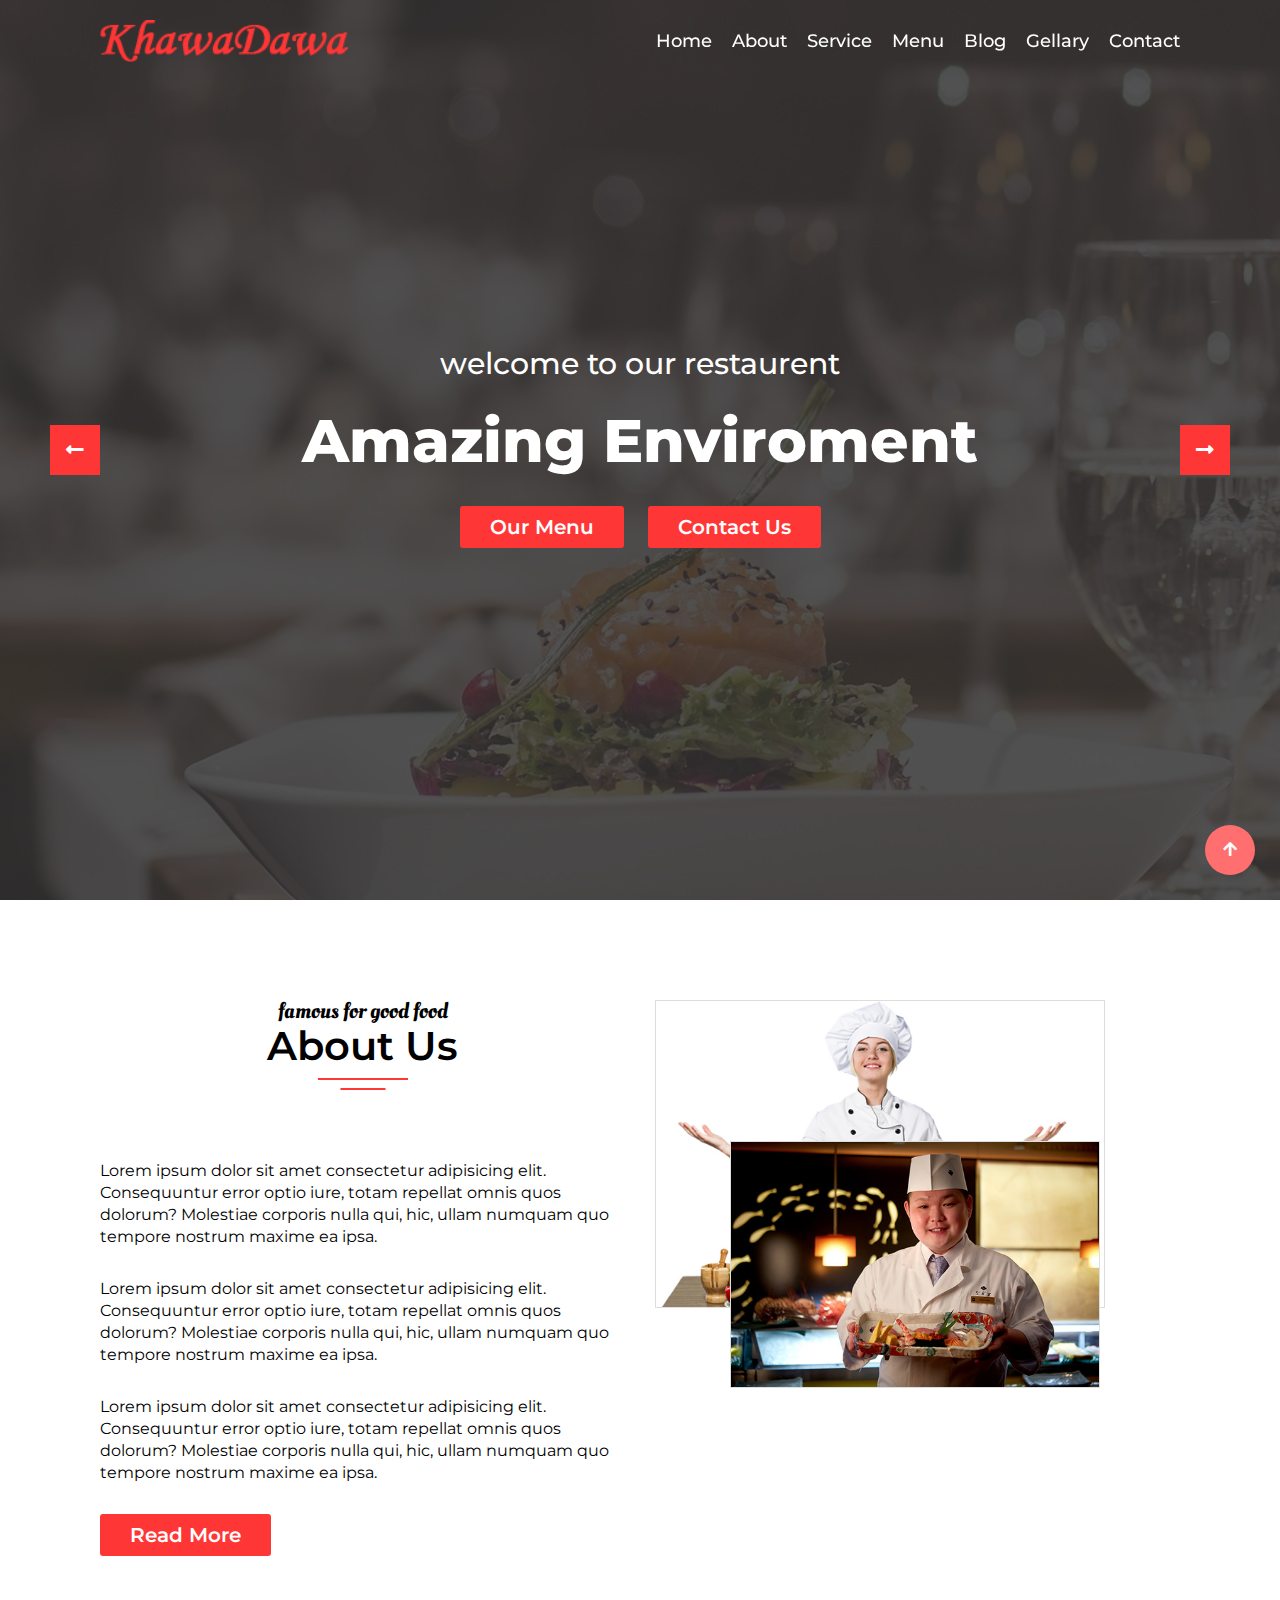
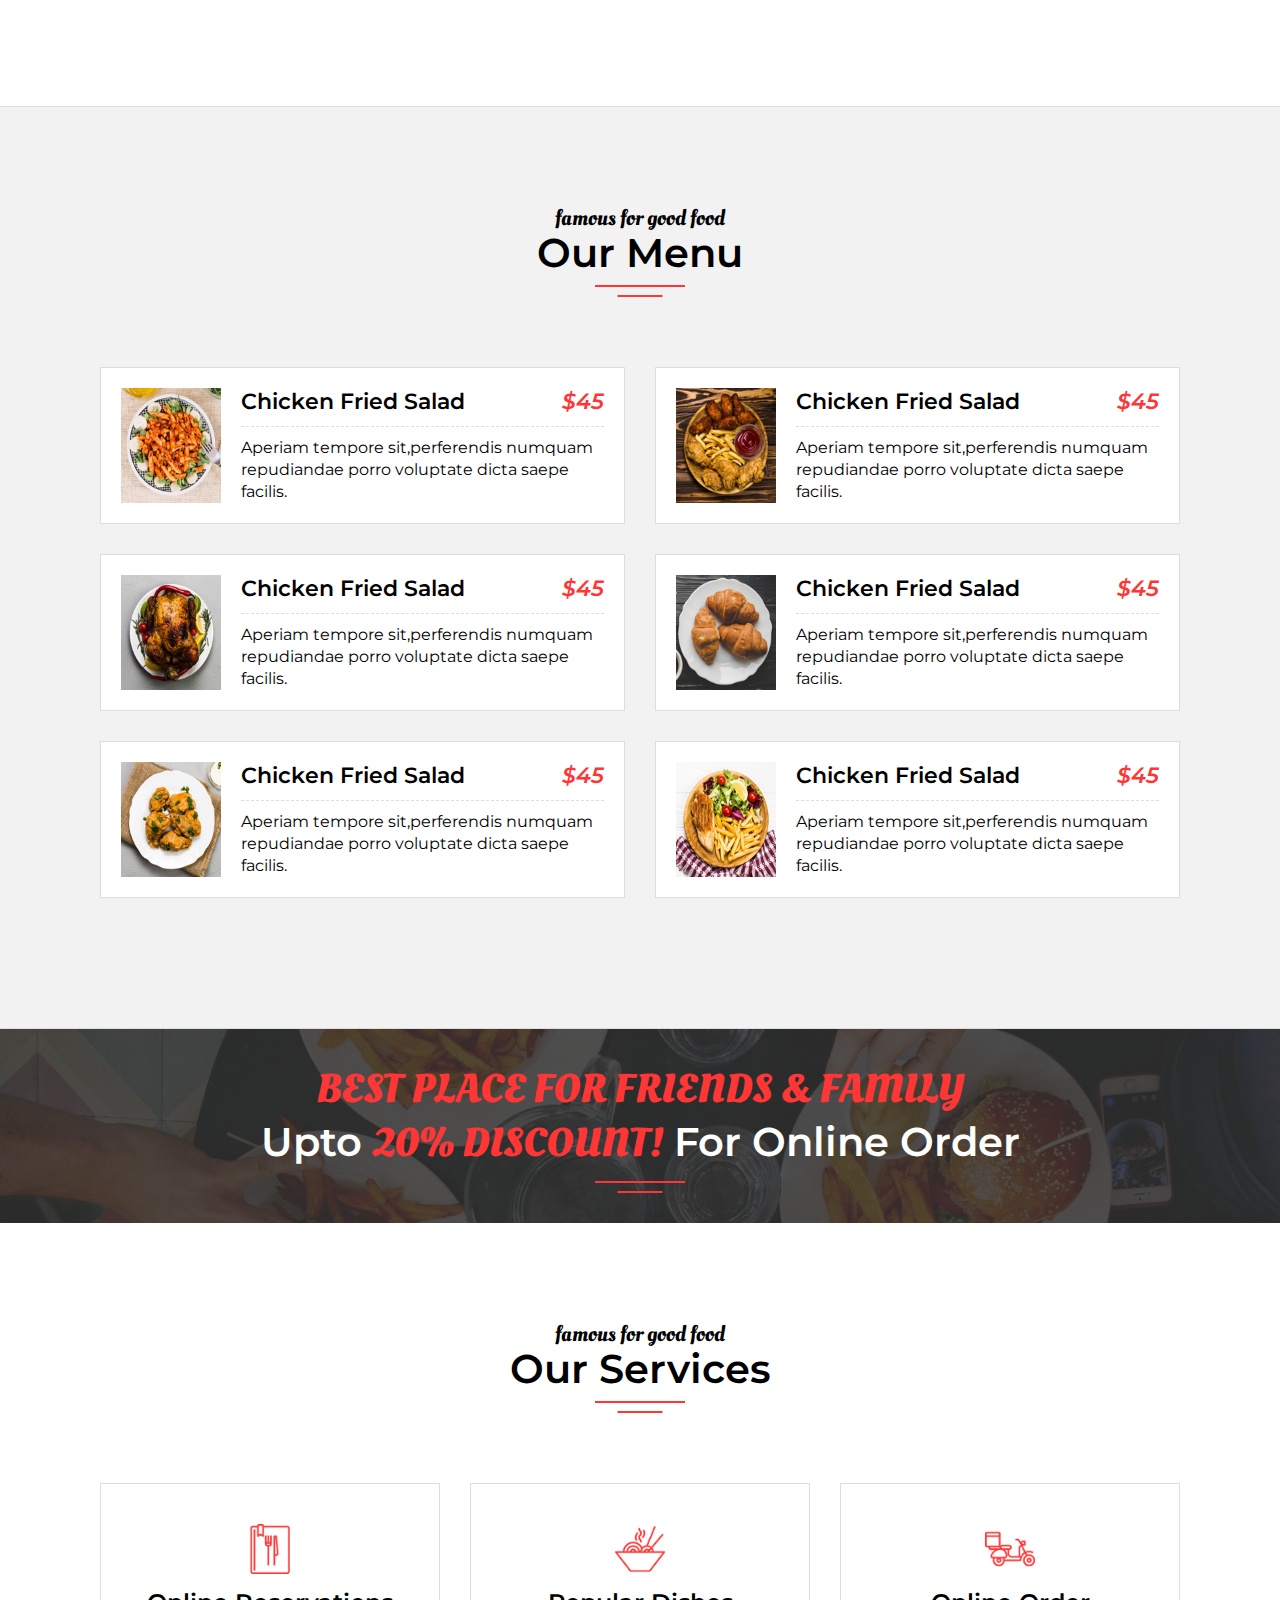
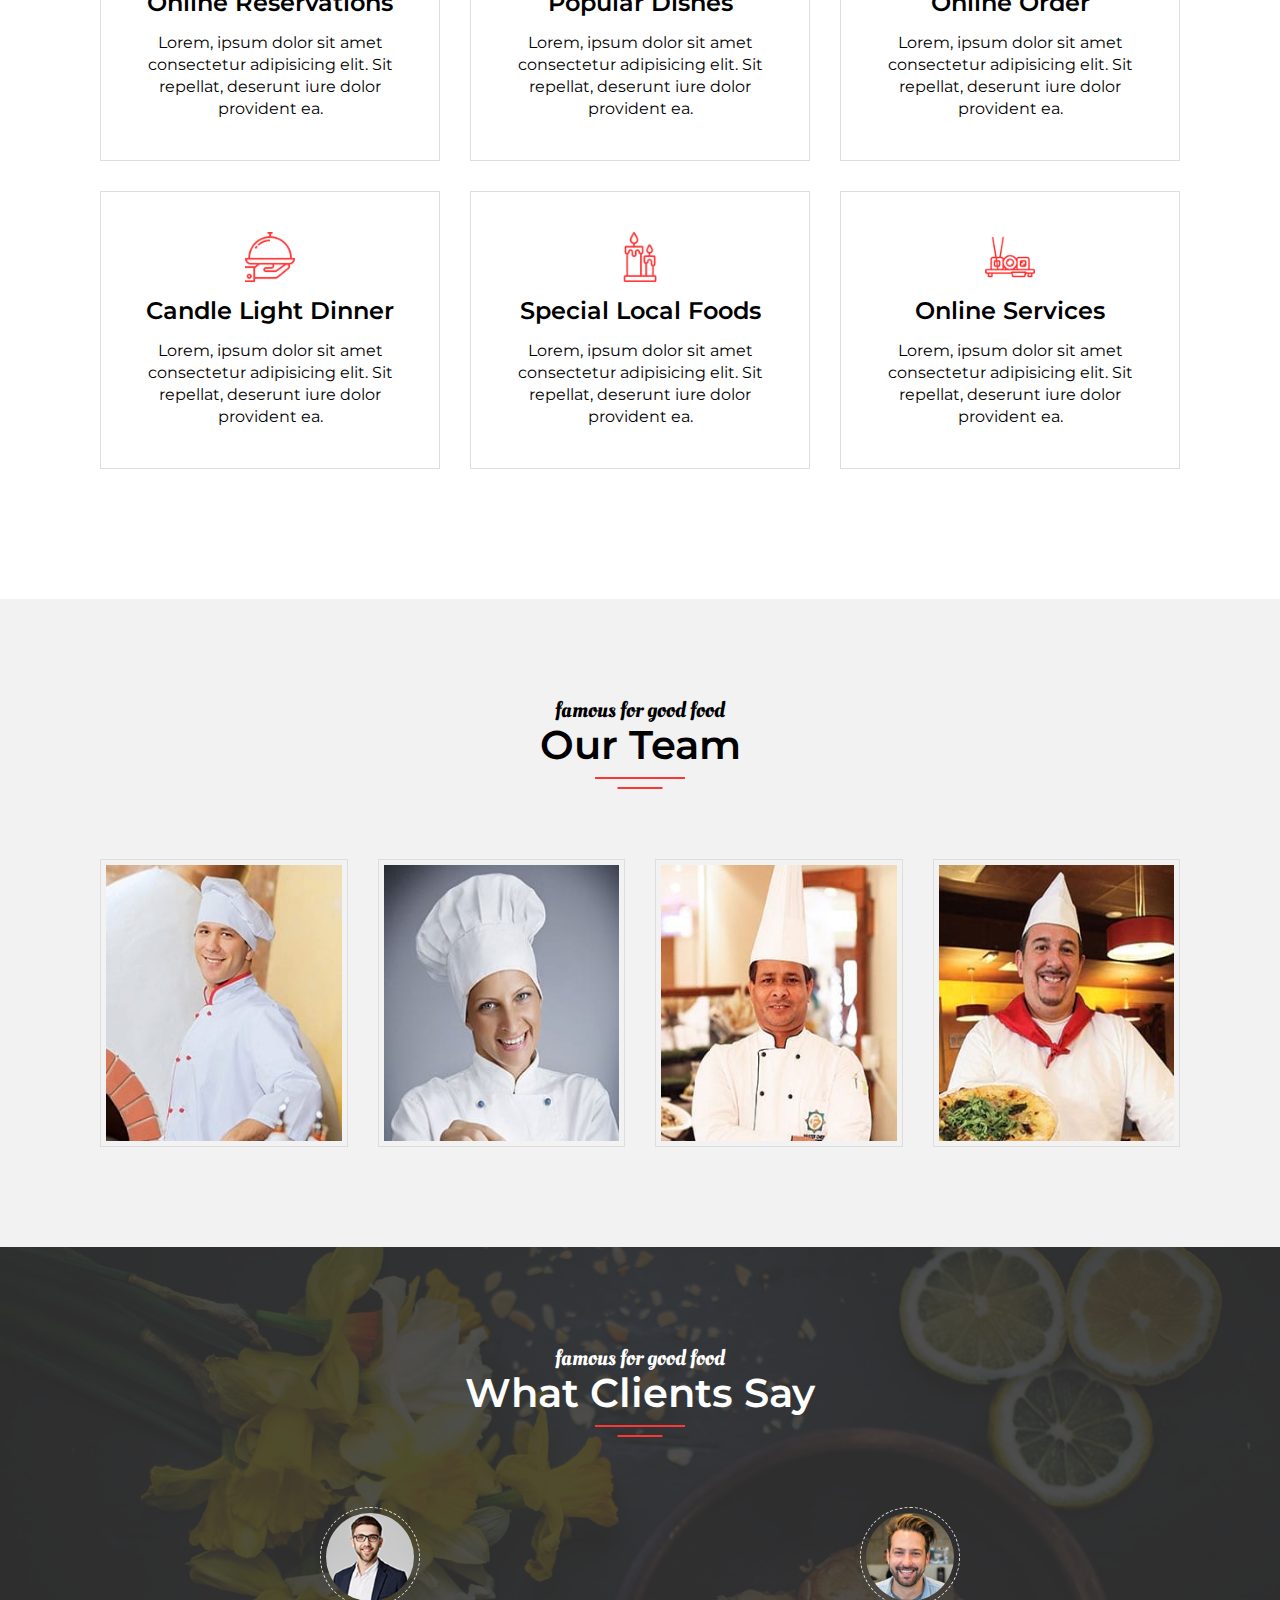
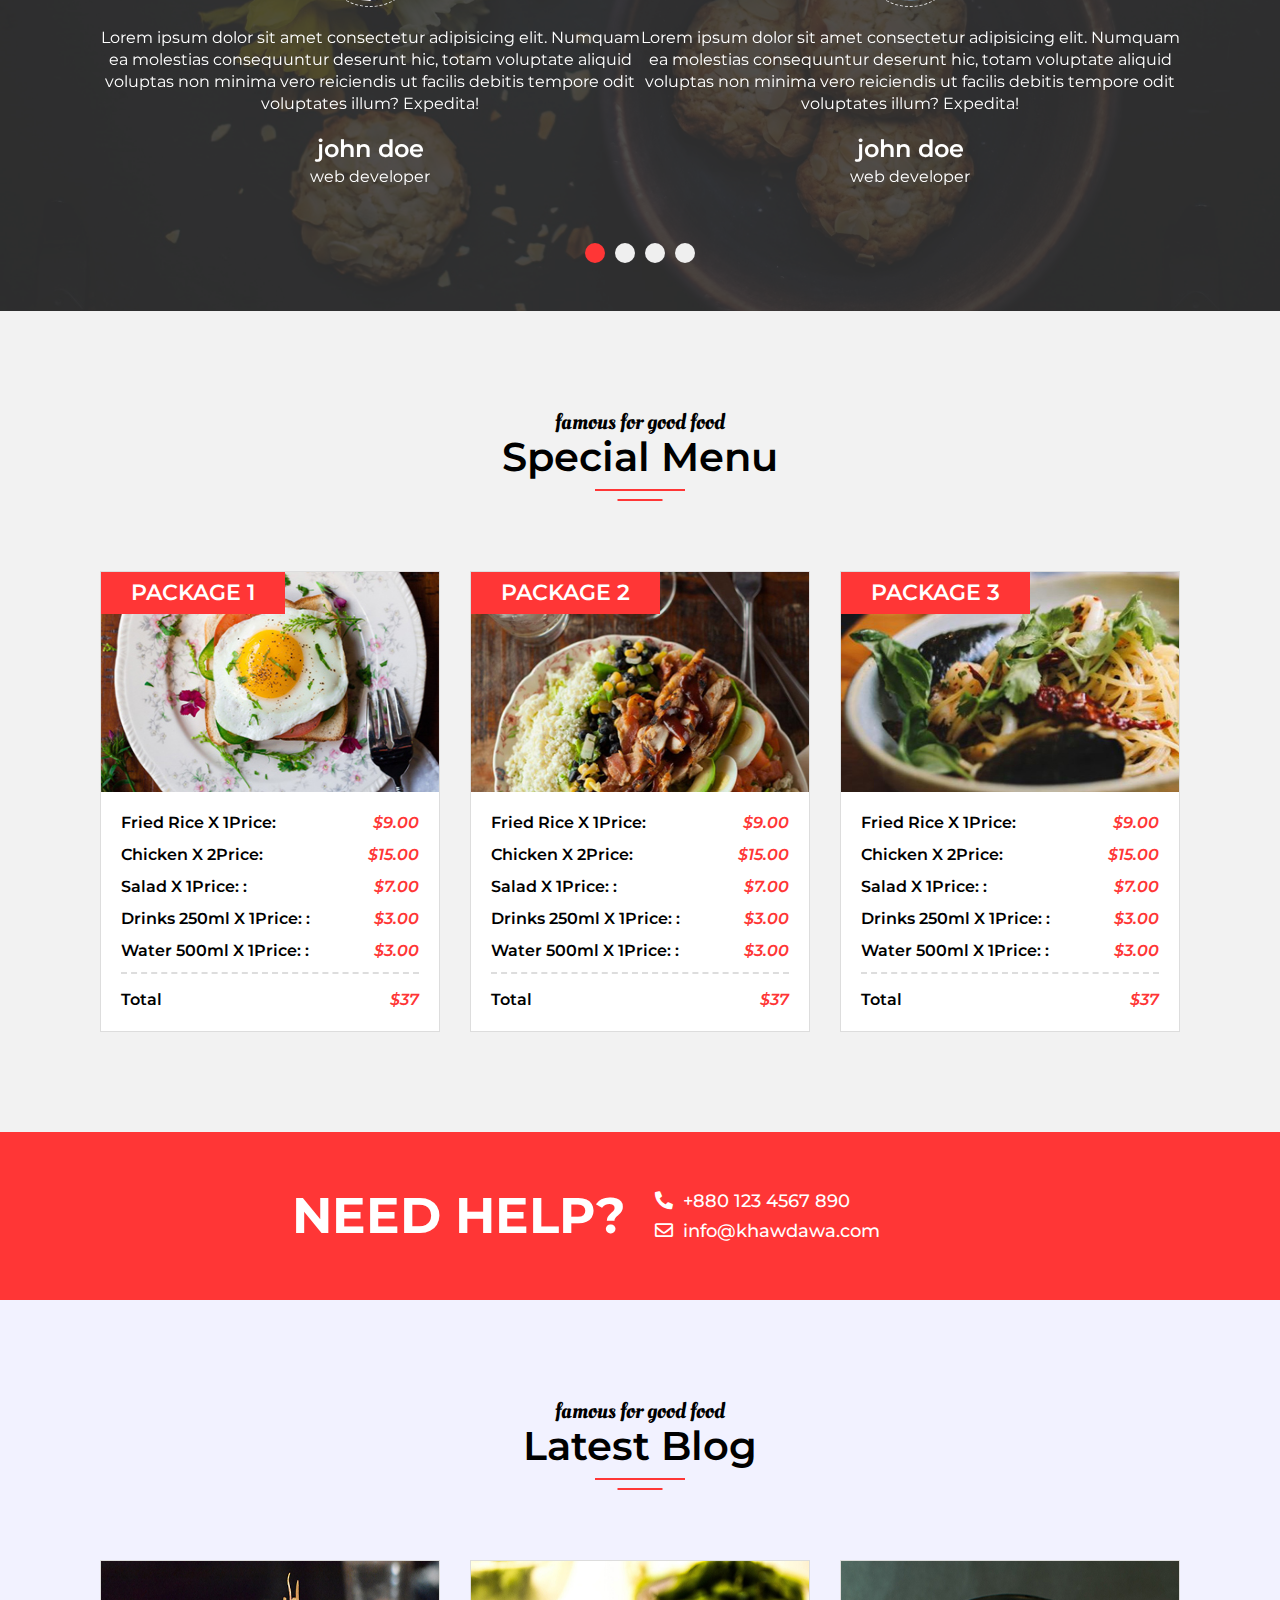
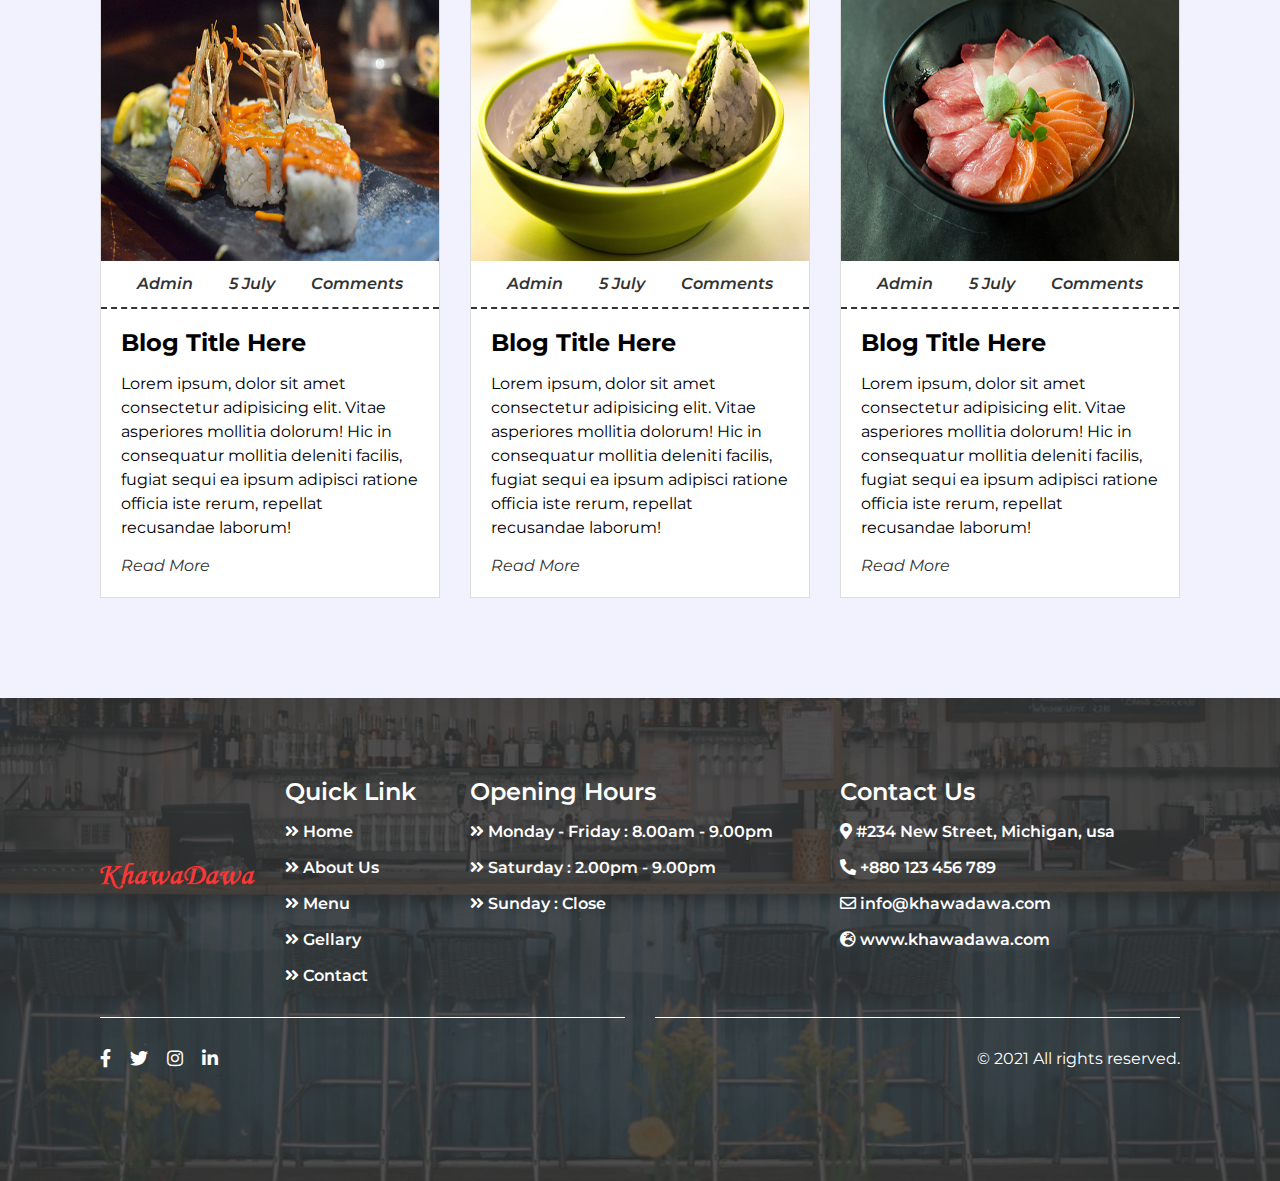
<file: index.html>
<!DOCTYPE html>
<html lang="en">
<head>
    <meta charset="UTF-8">
    <meta http-equiv="X-UA-Compatible" content="IE=edge">
    <meta name="viewport" content="width=device-width, initial-scale=1.0">
    <title>Home | Project Khaowadaowa</title>
    <link rel="stylesheet" href="assets/css/plugin/font-awesome/css/all.min.css">
    <link rel="stylesheet" href="assets/css/plugin/slick/slick-nav.css">
    <link rel="stylesheet" href="assets/css/plugin/slick/slick.css">
    <link rel="stylesheet" href="assets/css/style.css">
</head>
<body>
    <!-- header part -->
    <header class="header-area">
        <div class="container">
            <div class="row align-center">
                <div class="col-md-3 col-sm-12">
                    <div class="logo">
                        <a href="#"> <img src="assets/img/logo.png" alt="logo"> </a>
                    </div>
                </div>
                <div class="col-md-9 col-sm-12">
                    <div class="menu" id="nav">
                        <ul class="d-flex justify-end">
                            <li><a href="index.html">home</a></li>
                            <li><a href="about.html">about</a></li>
                            <li><a href="service.html">service</a></li>
                            <li><a href="menu.html">menu</a></li>
                            <li><a href="blog.html">blog</a></li>
                            <li><a href="gellary.html">gellary</a></li>
                            <li><a href="contact.html">contact</a></li>
                        </ul>
                    </div>
                </div>
            </div>
        </div>
    </header>
    <!-- banner part -->
    <section class="banner-area">
        <div class="single-banner bg" style="background: url('assets/img/slider/slide-1.jpg');">
            <div class="container">
                <div class="row">
                    <div class="col-md-12 col-sm-12">
                        <div class="banner-content">
                            <h5>welcome to our restaurent</h5>
                            <h2>Amazing enviroment</h2>
                            <div class="banner-btn">
                                <a href="#" class="btn btn-box">our menu</a>
                                <a href="#" class="btn btn-box">contact us</a>
                            </div>
                        </div>
                    </div>
                </div>
            </div>
        </div>
        <div class="single-banner bg" style="background: url('assets/img/slider/slide-1.jpg');">
            <div class="container">
                <div class="row">
                    <div class="col-md-12 col-sm-12">
                        <div class="banner-content">
                            <h5>welcome to our restaurent</h5>
                            <h2>Amazing enviroment</h2>
                            <div class="banner-btn">
                                <a href="#" class="btn btn-box">our menu</a>
                                <a href="#" class="btn btn-box">contact us</a>
                            </div>
                        </div>
                    </div>
                </div>
            </div>
        </div>
        <div class="single-banner bg" style="background: url('assets/img/slider/slide-1.jpg');">
            <div class="container">
                <div class="row">
                    <div class="col-md-12 col-sm-12">
                        <div class="banner-content">
                            <h5>welcome to our restaurent</h5>
                            <h2>Amazing enviroment</h2>
                            <div class="banner-btn">
                                <a href="#" class="btn btn-box">our menu</a>
                                <a href="#" class="btn btn-box">contact us</a>
                            </div>
                        </div>
                    </div>
                </div>
            </div>
        </div>
    </section>
    <!-- about part -->
    <section class="about-area pt-100 pb-100">
        <div class="container">
            <div class="row">
                <div class="col-xl-6 col-md-12 col-sm-12 mb-50">
                    <div class="about-content">
                        <!-- section title -->
                        <div class="section-title text-center pb-80">
                            <span>Famous for good food</span>
                            <h4>about us</h4>
                        </div>
                        <!-- end section title -->
                        <p>
                            Lorem ipsum dolor sit amet consectetur adipisicing elit. Consequuntur error optio iure, totam repellat omnis quos dolorum? Molestiae corporis nulla qui, hic, ullam numquam quo tempore nostrum maxime ea ipsa.
                        </p>
                        <p>
                            Lorem ipsum dolor sit amet consectetur adipisicing elit. Consequuntur error optio iure, totam repellat omnis quos dolorum? Molestiae corporis nulla qui, hic, ullam numquam quo tempore nostrum maxime ea ipsa.
                        </p>
                        <p>
                            Lorem ipsum dolor sit amet consectetur adipisicing elit. Consequuntur error optio iure, totam repellat omnis quos dolorum? Molestiae corporis nulla qui, hic, ullam numquam quo tempore nostrum maxime ea ipsa.
                        </p>
                        <a href="#" class="btn btn-box">read more</a>
                    </div>
                </div>
                <div class="col-xl-6 col-md-12 col-sm-12">
                    <div class="about-image">
                        <img src="assets/img/about/about-1.jpg" alt="about">
                        <img src="assets/img/about/about-2.jpg" alt="about">
                    </div>
                </div>
            </div>
        </div>
    </section>
    <!-- menu part -->
    <section class="menu-part pt-100 pb-100">
        <div class="container">
            <div class="row">
                <div class="col-md-12 col-sm-12">
                    <!-- section title -->
                    <div class="section-title text-center pb-80">
                        <span>Famous for good food</span>
                        <h4>our menu</h4>
                    </div>
                    <!-- end section title -->
                </div>
            </div>
            <div class="row">
                <div class="col-lg-6 col-md-12">
                    <div class="sigle-menu">
                        <img src="assets/img/menu/menu-1.jpg" alt="menu">
                        <div class="menu-content">
                            <h4>Chicken Fried Salad <span>$45</span> </h4>
                            <p>
                                Aperiam tempore sit,perferendis numquam repudiandae porro voluptate dicta saepe facilis.
                            </p>
                        </div>
                    </div>
                    <div class="sigle-menu">
                        <img src="assets/img/menu/menu-2.jpg" alt="menu">
                        <div class="menu-content">
                            <h4>Chicken Fried Salad <span>$45</span> </h4>
                            <p>
                                Aperiam tempore sit,perferendis numquam repudiandae porro voluptate dicta saepe facilis.
                            </p>
                        </div>
                    </div>
                    <div class="sigle-menu">
                        <img src="assets/img/menu/menu-3.jpg" alt="menu">
                        <div class="menu-content">
                            <h4>Chicken Fried Salad <span>$45</span> </h4>
                            <p>
                                Aperiam tempore sit,perferendis numquam repudiandae porro voluptate dicta saepe facilis.
                            </p>
                        </div>
                    </div>
                </div>
                <div class="col-lg-6 col-md-12">
                    <div class="sigle-menu">
                        <img src="assets/img/menu/menu-4.jpg" alt="menu">
                        <div class="menu-content">
                            <h4>Chicken Fried Salad <span>$45</span> </h4>
                            <p>
                                Aperiam tempore sit,perferendis numquam repudiandae porro voluptate dicta saepe facilis.
                            </p>
                        </div>
                    </div>
                    <div class="sigle-menu">
                        <img src="assets/img/menu/menu-5.jpg" alt="menu">
                        <div class="menu-content">
                            <h4>Chicken Fried Salad <span>$45</span> </h4>
                            <p>
                                Aperiam tempore sit,perferendis numquam repudiandae porro voluptate dicta saepe facilis.
                            </p>
                        </div>
                    </div>
                    <div class="sigle-menu">
                        <img src="assets/img/menu/menu-6.jpg" alt="menu">
                        <div class="menu-content">
                            <h4>Chicken Fried Salad <span>$45</span> </h4>
                            <p>
                                Aperiam tempore sit,perferendis numquam repudiandae porro voluptate dicta saepe facilis.
                            </p>
                        </div>
                    </div>
                </div>
            </div>
        </div>
    </section>
    <!-- top cta part -->
    <section class="top-cta-area bg pt-60 pb-60" style="background: url('assets/img/top_cta.jpg'); background-size: cover;">
        <div class="container">
            <div class="row">
                <div class="col-md-12 col-sm-12">
                    <!-- section title -->
                    <div class="section-title text-center">
                        <span>Best place for friends & family</span>
                        <h4> upto <span>20% discount!</span> for online order </h4>
                    </div>
                    <!-- end section title -->
                </div>
            </div>
        </div>
    </section>
    <!-- service part -->
    <section class="service-area pt-100 pb-100">
        <div class="container">
            <div class="row">
                <div class="col-md-12 col-sm-12">
                    <!-- section title -->
                    <div class="section-title text-center pb-80">
                        <span>Famous for good food</span>
                        <h4>our services</h4>
                    </div>
                    <!-- end section title -->
                </div>
            </div>
            <div class="row">
                <div class="col-lg-4 col-md-6 ">
                    <div class="single-service">
                        <img src="assets/img/services/service-1.png" alt="service">
                        <h4>Online Reservations</h4>
                        <p>Lorem, ipsum dolor sit amet consectetur adipisicing elit. Sit repellat, deserunt iure dolor provident ea.</p>
                    </div>
                </div>
                <div class="col-lg-4 col-md-6">
                    <div class="single-service">
                        <img src="assets/img/services/service-2.png" alt="service">
                        <h4>Popular Dishes</h4>
                        <p>Lorem, ipsum dolor sit amet consectetur adipisicing elit. Sit repellat, deserunt iure dolor provident ea.</p>
                    </div>
                </div>
                <div class="col-lg-4 col-md-6">
                    <div class="single-service">
                        <img src="assets/img/services/service-3.png" alt="service">
                        <h4>Online Order</h4>
                        <p>Lorem, ipsum dolor sit amet consectetur adipisicing elit. Sit repellat, deserunt iure dolor provident ea.</p>
                    </div>
                </div>
                <div class="col-lg-4 col-md-6">
                    <div class="single-service">
                        <img src="assets/img/services/service-4.png" alt="service">
                        <h4>Candle Light Dinner</h4>
                        <p>Lorem, ipsum dolor sit amet consectetur adipisicing elit. Sit repellat, deserunt iure dolor provident ea.</p>
                    </div>
                </div>
                <div class="col-lg-4 col-md-6">
                    <div class="single-service">
                        <img src="assets/img/services/service-5.png" alt="service">
                        <h4>Special Local Foods</h4>
                        <p>Lorem, ipsum dolor sit amet consectetur adipisicing elit. Sit repellat, deserunt iure dolor provident ea.</p>
                    </div>
                </div>
                <div class="col-lg-4 col-md-6">
                    <div class="single-service">
                        <img src="assets/img/services/service-6.png" alt="service">
                        <h4>Online Services</h4>
                        <p>Lorem, ipsum dolor sit amet consectetur adipisicing elit. Sit repellat, deserunt iure dolor provident ea.</p>
                    </div>
                </div>
            </div>
        </div>
    </section>
    <!-- team part -->
    <section class="team-area pt-100 pb-100">
        <div class="container">
            <div class="row">
                <div class="col-md-12 col-sm-12">
                    <!-- section title -->
                    <div class="section-title text-center pb-80">
                        <span>Famous for good food</span>
                        <h4>our team</h4>
                    </div>
                    <!-- end section title -->
                </div>
            </div>
            <div class="row">
                <div class="col-lg-3 col-md-6 col-sm-12">
                    <div class="single-team">
                        <img src="assets/img/team/team1.jpg" alt="team">
                        <div class="team-content">
                            <h4>john doe <span>chief chef</span> </h4>
                        </div>
                    </div>
                </div>
                <div class="col-lg-3 col-md-6 col-sm-12">
                    <div class="single-team">
                        <img src="assets/img/team/team2.jpg" alt="team">
                        <div class="team-content">
                            <h4>john doe <span>chief chef</span> </h4>
                        </div>
                    </div>
                </div>
                <div class="col-lg-3 col-md-6 col-sm-12">
                    <div class="single-team">
                        <img src="assets/img/team/team3.jpg" alt="team">
                        <div class="team-content">
                            <h4>john doe <span>chief chef</span> </h4>
                        </div>
                    </div>
                </div>
                <div class="col-lg-3 col-md-6 col-sm-12">
                    <div class="single-team">
                        <img src="assets/img/team/team4.jpg" alt="team">
                        <div class="team-content">
                            <h4>john doe <span>chief chef</span> </h4>
                        </div>
                    </div>
                </div>
            </div>
        </div>
    </section>
    <!-- testimonials part -->
    <section class="testimonials-area bg pt-100 pb-120" style="background-image: url('assets/img/testi_back.jpg');">
        <div class="container">
            <div class="row">
                <div class="col-md-12 col-sm-12">
                    <!-- section title -->
                    <div class="section-title text-center pb-80">
                        <span>Famous for good food</span>
                        <h4>what Clients say</h4>
                    </div>
                    <!-- end section title -->
                </div>
            </div>
            <div class="row">
                <div class="col-md-12 col-sm-12">
                    <div class="testimonials">
                        <div class="single-testimonial">
                            <img src="assets/img/testimonial/testimonial-2.jpg" alt="testimonial">
                            <p>
                                Lorem ipsum dolor sit amet consectetur adipisicing elit. Numquam ea molestias consequuntur deserunt hic, totam voluptate aliquid voluptas non minima vero reiciendis ut facilis debitis tempore odit voluptates illum? Expedita!
                            </p>
                            <h4>john doe <span>web developer</span></h4>
                        </div>
                        <div class="single-testimonial">
                            <img src="assets/img/testimonial/testimonial-3.jpg" alt="testimonial">
                            <p>
                                Lorem ipsum dolor sit amet consectetur adipisicing elit. Numquam ea molestias consequuntur deserunt hic, totam voluptate aliquid voluptas non minima vero reiciendis ut facilis debitis tempore odit voluptates illum? Expedita!
                            </p>
                            <h4>john doe <span>web developer</span></h4>
                        </div>
                        <div class="single-testimonial">
                            <img src="assets/img/testimonial/testimonial-4.jpg" alt="testimonial">
                            <p>
                                Lorem ipsum dolor sit amet consectetur adipisicing elit. Numquam ea molestias consequuntur deserunt hic, totam voluptate aliquid voluptas non minima vero reiciendis ut facilis debitis tempore odit voluptates illum? Expedita!
                            </p>
                            <h4>john doe <span>web developer</span></h4>
                        </div>
                        <div class="single-testimonial">
                            <img src="assets/img/testimonial/testimonial-5.jpg" alt="testimonial">
                            <p>
                                Lorem ipsum dolor sit amet consectetur adipisicing elit. Numquam ea molestias consequuntur deserunt hic, totam voluptate aliquid voluptas non minima vero reiciendis ut facilis debitis tempore odit voluptates illum? Expedita!
                            </p>
                            <h4>john doe <span>web developer</span></h4>
                        </div>
                    </div>
                </div>
            </div>
        </div>
    </section>
    <!-- special-menu part -->
    <section class="special-menu-area pt-100 pb-100">
        <div class="container">
            <div class="row">
                <div class="col-lg-12 col-md-12 col-sm-12">
                    <!-- section title -->
                    <div class="section-title text-center pb-80">
                        <span>Famous for good food</span>
                        <h4>special menu</h4>
                    </div>
                    <!-- end section title -->
                </div>
            </div>
            <div class="row">
                <div class="col-lg-4 col-md-6 col-sm-12">
                    <div class="single-special-menu">
                        <img src="assets/img/special/sp1.jpg" alt="special menu">
                        <p>package 1</p>
                        <div class="special-menu-content">
                            <ul>
                                <li>Fried Rice x 1Price: <span>$9.00</span></li>
                                <li>Chicken x 2Price:  <span>$15.00</span></li>
                                <li>Salad x 1Price: : <span>$7.00</span></li>
                                <li>Drinks 250ml x 1Price: : <span>$3.00</span></li>
                                <li>Water 500ml x 1Price: : <span>$3.00</span></li>
                                <li>total <span>$37</span></li>
                            </ul>
                        </div>
                    </div>
                </div>
                <div class="col-lg-4 col-md-6 col-sm-12">
                    <div class="single-special-menu">
                        <img src="assets/img/special/sp2.jpg" alt="special menu">
                        <p>package 2</p>
                        <div class="special-menu-content">
                            <ul>
                                <li>Fried Rice x 1Price: <span>$9.00</span></li>
                                <li>Chicken x 2Price:  <span>$15.00</span></li>
                                <li>Salad x 1Price: : <span>$7.00</span></li>
                                <li>Drinks 250ml x 1Price: : <span>$3.00</span></li>
                                <li>Water 500ml x 1Price: : <span>$3.00</span></li>
                                <li>total <span>$37</span></li>
                            </ul>
                        </div>
                    </div>
                </div>
                <div class="col-lg-4 col-md-6 col-sm-12">
                    <div class="single-special-menu">
                        <img src="assets/img/special/sp3.jpg" alt="special menu">
                        <p>package 3</p>
                        <div class="special-menu-content">
                            <ul>
                                <li>Fried Rice x 1Price: <span>$9.00</span></li>
                                <li>Chicken x 2Price:  <span>$15.00</span></li>
                                <li>Salad x 1Price: : <span>$7.00</span></li>
                                <li>Drinks 250ml x 1Price: : <span>$3.00</span></li>
                                <li>Water 500ml x 1Price: : <span>$3.00</span></li>
                                <li>total <span>$37</span></li>
                            </ul>
                        </div>
                    </div>
                </div>
            </div>
        </div>
    </section>
    <!-- bottom cta part -->
    <section class="bottom-cta-part">
        <div class="container">
            <div class="row align-center">
                <div class="col-lg-6 col-md-6 col-sm-12">
                    <h2> need help? </h2>
                </div>
                <div class="col-lg-6 col-md-6 col-sm-12">
                    <a href="+880 123 4567 890"> <i class="fas fa-phone-alt"></i>  +880 123 4567 890</a>
                    <a href="info@khawdawa.com"> <i class="far fa-envelope"></i>   info@khawdawa.com</a>
                </div>
            </div>
        </div>
    </section>
    <!-- blog part -->
    <section class="blog-area pt-100 pb-100">
        <div class="container">
            <div class="row">
                <div class="col-lg-12 col-md-12 col-sm-12">
                    <!-- section title -->
                    <div class="section-title text-center pb-80">
                        <span>Famous for good food</span>
                        <h4>latest blog</h4>
                    </div>
                    <!-- end section title -->
                </div>
            </div>
            <div class="row">
                <div class="col-lg-4 col-md-6 col-sm-12">
                    <div class="single-blog">
                        <img src="assets/img/blog/blog-1.jpg" alt="blog">
                        <div class="blog-meta">
                            <a href="#">admin</a>
                            <a href="#">5 july</a>
                            <a href="#">comments</a>
                        </div>
                        <div class="blog-content">
                            <h4>blog title here</h4>
                            <p>
                                Lorem ipsum, dolor sit amet consectetur adipisicing elit. Vitae asperiores mollitia dolorum! Hic in consequatur mollitia deleniti facilis, fugiat sequi ea ipsum adipisci ratione officia iste rerum, repellat recusandae laborum! 
                            </p>
                            <a href="#">read more</a>
                        </div>
                    </div>
                </div>
                <div class="col-lg-4 col-md-6 col-sm-12">
                    <div class="single-blog">
                        <img src="assets/img/blog/blog-2.jpg" alt="blog">
                        <div class="blog-meta">
                            <a href="#">admin</a>
                            <a href="#">5 july</a>
                            <a href="#">comments</a>
                        </div>
                        <div class="blog-content">
                            <h4>blog title here</h4>
                            <p>
                                Lorem ipsum, dolor sit amet consectetur adipisicing elit. Vitae asperiores mollitia dolorum! Hic in consequatur mollitia deleniti facilis, fugiat sequi ea ipsum adipisci ratione officia iste rerum, repellat recusandae laborum! 
                            </p>
                            <a href="#">read more</a>
                        </div>
                    </div>
                </div>
                <div class="col-lg-4 col-md-6 col-sm-12">
                    <div class="single-blog">
                        <img src="assets/img/blog/blog-3.jpg" alt="blog">
                        <div class="blog-meta">
                            <a href="#">admin</a>
                            <a href="#">5 july</a>
                            <a href="#">comments</a>
                        </div>
                        <div class="blog-content">
                            <h4>blog title here</h4>
                            <p>
                                Lorem ipsum, dolor sit amet consectetur adipisicing elit. Vitae asperiores mollitia dolorum! Hic in consequatur mollitia deleniti facilis, fugiat sequi ea ipsum adipisci ratione officia iste rerum, repellat recusandae laborum! 
                            </p>
                            <a href="#">read more</a>
                        </div>
                    </div>
                </div>
            </div>
        </div>
    </section>
    <!-- footer part -->
    <footer class="footer-area bg pt-80 pb-80" style="background-image: url('assets/img/footer_back.jpg');">
        <div class="container">
            <div class="row">
                <div class="col-lg-2 col-md-6 col-sm-6">
                    <div class="single-footer">
                        <img src="assets/img/logo.png" alt="footer logo"> 
                    </div>
                </div>
                <div class="col-lg-2 col-md-6 col-sm-6">
                    <div class="single-footer">
                        <h4>quick link</h4>
                        <ul>
                            <li><a href="#"><i class="fas fa-angle-double-right"></i> home</a></li>
                            <li><a href="#"><i class="fas fa-angle-double-right"></i> about us</a></li>
                            <li><a href="#"><i class="fas fa-angle-double-right"></i> menu</a></li>
                            <li><a href="#"><i class="fas fa-angle-double-right"></i> gellary</a></li>
                            <li><a href="#"><i class="fas fa-angle-double-right"></i> contact</a></li>
                        </ul>
                    </div>
                </div>
                <div class="col-lg-4 col-md-6 col-sm-6">
                    <div class="single-footer">
                        <h4>opening hours</h4>
                        <ul>
                            <li> <i class="fas fa-angle-double-right"></i> Monday - Friday : 8.00am - 9.00pm </li>
                            <li> <i class="fas fa-angle-double-right"></i> Saturday : 2.00pm - 9.00pm </li>
                            <li><i class="fas fa-angle-double-right"></i>  Sunday : Close </li>
                        </ul>
                    </div>
                </div>
                <div class="col-lg-4 col-md-6 col-sm-6">
                    <div class="single-footer">
                        <h4>contact us</h4>
                        <ul>
                            <li> <i class="fas fa-map-marker-alt"></i> #234 New Street, Michigan, <span>usa</span> </li>
                            <li> <i class="fas fa-phone-alt"></i> +880 123 456 789  </li>
                            <li> <i class="far fa-envelope"></i> info@khawadawa.com  </li>
                            <li> <i class="fas fa-globe-europe"></i>  www.khawadawa.com </li>
                        </ul>
                    </div>
                </div>
            </div>
            <div class="row">
                <div class="col-md-6 col-sm-6">
                    <div class="footer-social">
                        <a href="#"><i class="fab fa-facebook-f"></i></a>
                        <a href="#"><i class="fab fa-twitter"></i></a>
                        <a href="#"><i class="fab fa-instagram"></i></a>
                        <a href="#"><i class="fab fa-linkedin-in"></i></a>
                    </div>
                </div>
                <div class="col-md-6 col-sm-6">
                    <div class="footer-copy">
                        <p>&copy; 2021 All rights reserved.</p>
                    </div>
                </div>
            </div>
        </div>
    </footer>
    <!-- scroll bar -->
    <a href="#" class="scroll-bar" id="return">
        <i class="fas fa-arrow-up"></i>
    </a>
    <!-- end scroll bar -->
    <!-- script area -->
    <script src="assets/js/jquery.min.js"></script>
    <script src="assets/js/slick.min.js"></script>
    <script src="assets/js/slick-nav.min.js"></script>
    <script src="assets/js/main.js"></script>
</body>
</html>
</file>
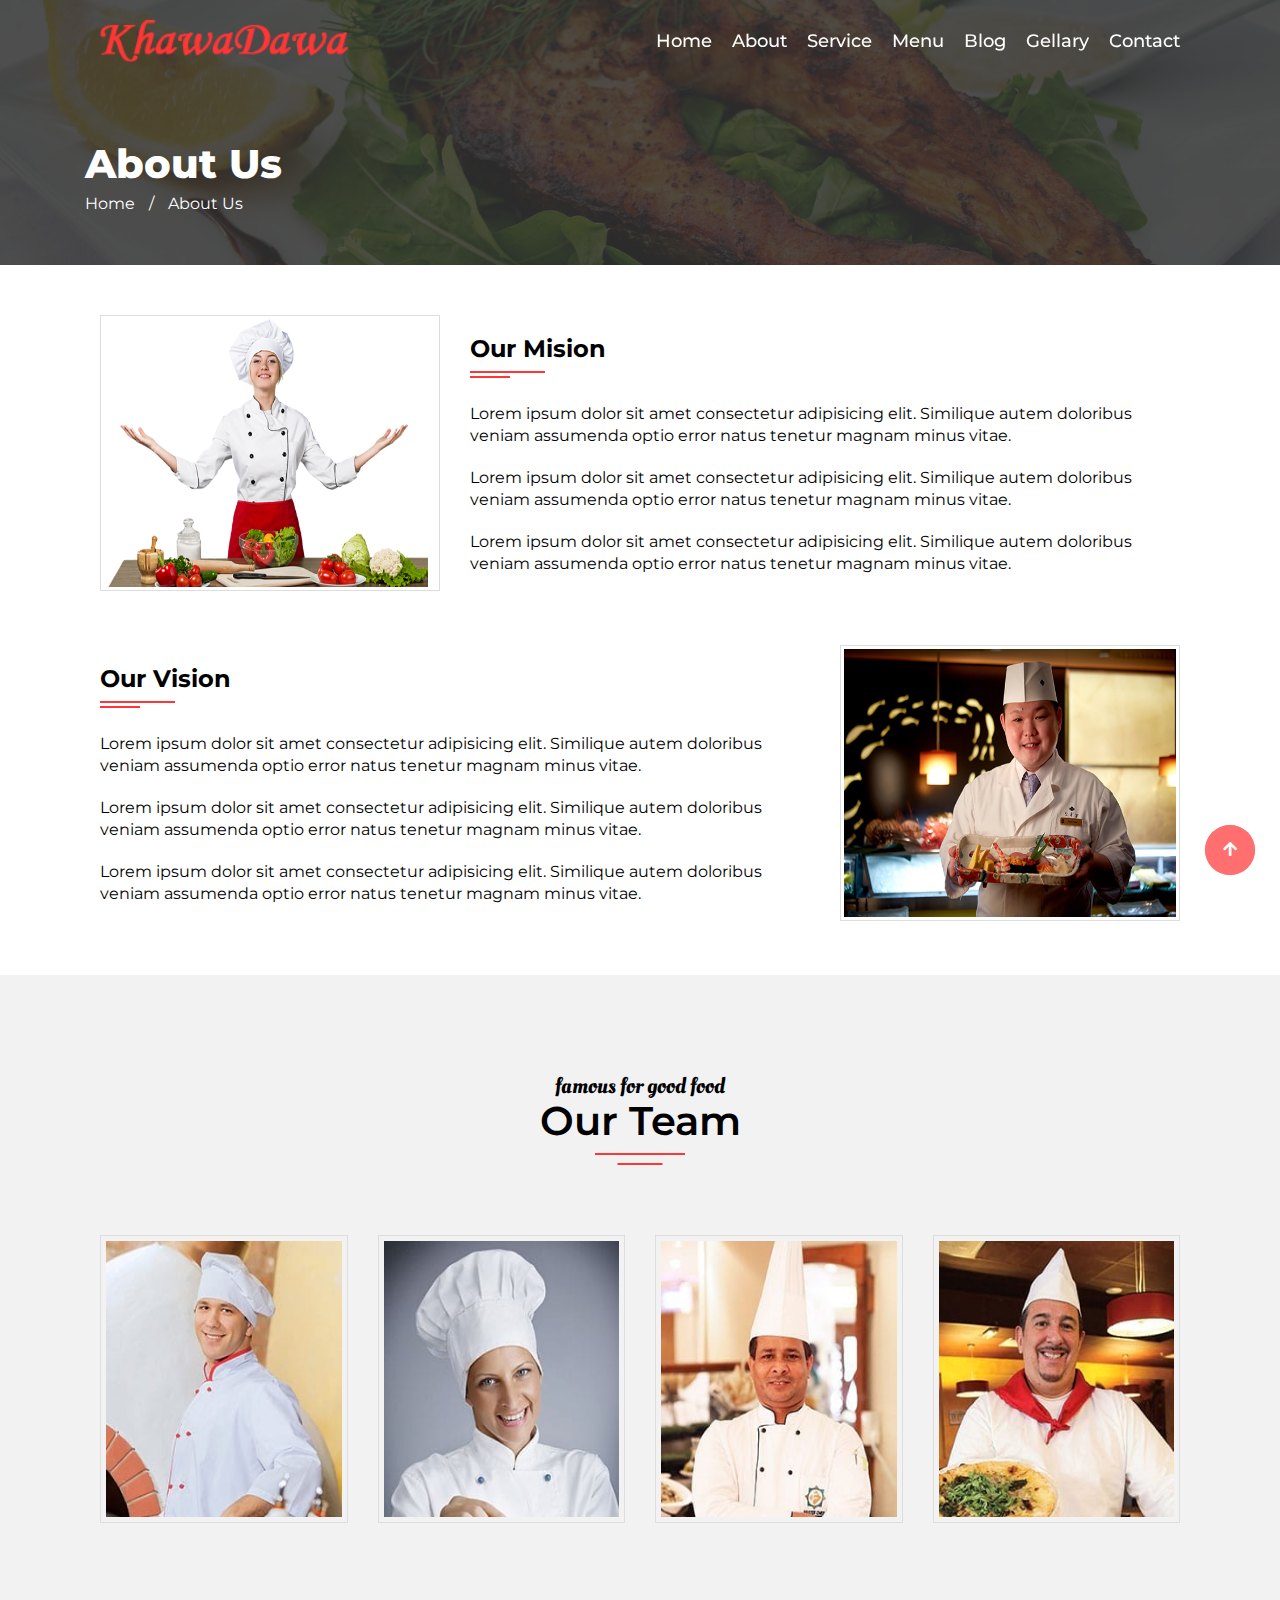
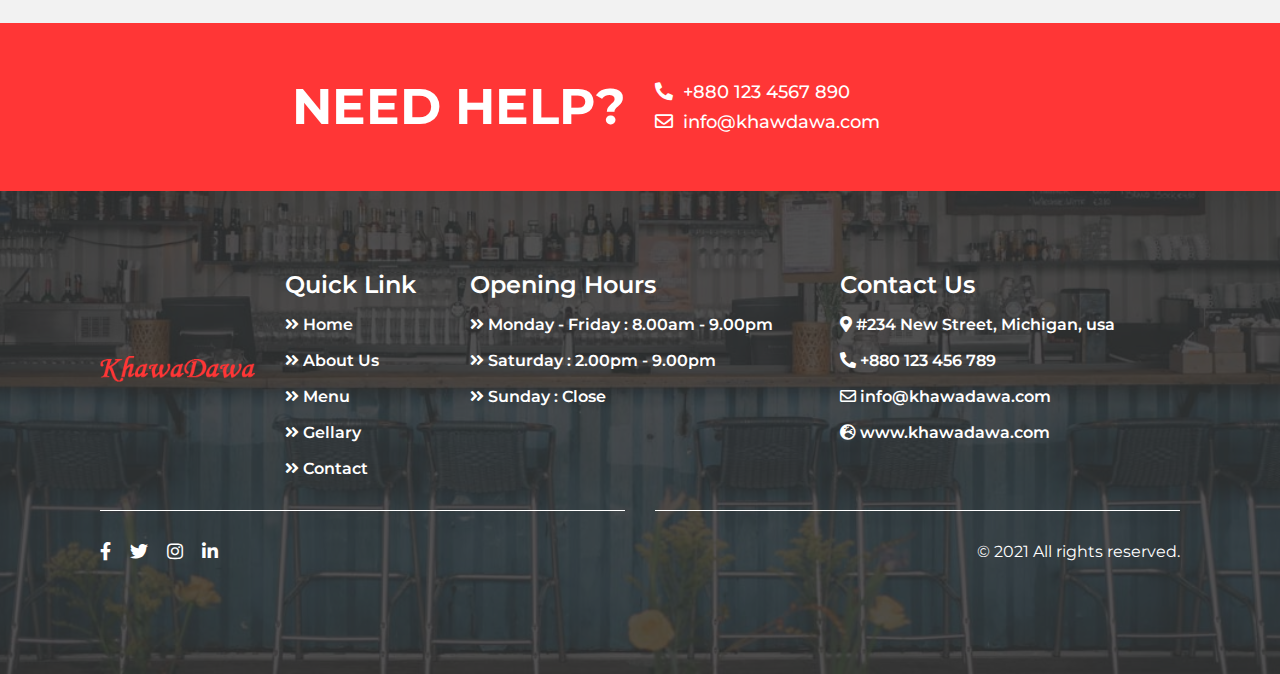
<file: about.html>
<!DOCTYPE html>
<html lang="en">
<head>
    <meta charset="UTF-8">
    <meta http-equiv="X-UA-Compatible" content="IE=edge">
    <meta name="viewport" content="width=device-width, initial-scale=1.0">
    <title>About | Project Khaowadaowa</title>
    <link rel="stylesheet" href="assets/css/plugin/font-awesome/css/all.min.css">
    <link rel="stylesheet" href="assets/css/plugin/slick/slick-nav.css">
    <link rel="stylesheet" href="assets/css/plugin/slick/slick.css">
    <link rel="stylesheet" href="assets/css/style.css">
</head>
<body>
    <!-- header part -->
    <header class="header-area">
        <div class="container">
            <div class="row align-center">
                <div class="col-md-3 col-sm-12">
                    <div class="logo">
                        <a href="#"> <img src="assets/img/logo.png" alt="logo"> </a>
                    </div>
                </div>
                <div class="col-md-9 col-sm-12">
                    <div class="menu" id="nav">
                        <ul class="d-flex justify-end">
                            <li><a href="index.html">home</a></li>
                            <li><a href="about.html">about</a></li>
                            <li><a href="service.html">service</a></li>
                            <li><a href="menu.html">menu</a></li>
                            <li><a href="blog.html">blog</a></li>
                            <li><a href="gellary.html">gellary</a></li>
                            <li><a href="contact.html">contact</a></li>
                        </ul>
                    </div>
                </div>
            </div>
        </div>
    </header>
    <!-- bradcumb part -->
    <section class="bradcumb-area bg" style="background-image: url('assets/img/page-bg.jpg');">
        <div class="container">
            <div class="row">
                <div class="col-xxl-12">
                    <h4>about us</h4>
                    <ul>
                        <li>
                            <a href="index.html">home</a>
                        </li>
                        <li>/</li>
                        <li>about us</li>
                    </ul>
                </div>
            </div>
        </div>
    </section>
    <!-- about us part -->
    <section class="about-page-about-area pt-70 pb-30">
        <div class="container">
            <div class="row">
                <div class="col-md-4">
                    <div class="about-image">
                        <img src="assets/img/about/about-1.jpg" alt="about-image">
                    </div>
                </div>
                <div class="col-md-8">
                    <!-- section title -->
                    <div class="about-title">
                        <h4> our mision</h4>
                    </div>
                    <!-- end section title -->
                    <div class="about-content">
                        <p>
                            Lorem ipsum dolor sit amet consectetur adipisicing elit. Similique autem doloribus veniam assumenda optio error natus tenetur magnam minus vitae.
                        </p>
                        <p>
                            Lorem ipsum dolor sit amet consectetur adipisicing elit. Similique autem doloribus veniam assumenda optio error natus tenetur magnam minus vitae.
                        </p>
                        <p>
                            Lorem ipsum dolor sit amet consectetur adipisicing elit. Similique autem doloribus veniam assumenda optio error natus tenetur magnam minus vitae.
                        </p>
                    </div>
                </div>
            </div>
            <div class="row about-second" style="margin-top: 50px;">
                <div class="col-md-8">
                    <!-- section title -->
                    <div class="about-title">
                        <h4> our vision</h4>
                    </div>
                    <!-- end section title -->
                    <div class="about-content">
                        <p>
                            Lorem ipsum dolor sit amet consectetur adipisicing elit. Similique autem doloribus veniam assumenda optio error natus tenetur magnam minus vitae.
                        </p>
                        <p>
                            Lorem ipsum dolor sit amet consectetur adipisicing elit. Similique autem doloribus veniam assumenda optio error natus tenetur magnam minus vitae.
                        </p>
                        <p>
                            Lorem ipsum dolor sit amet consectetur adipisicing elit. Similique autem doloribus veniam assumenda optio error natus tenetur magnam minus vitae.
                        </p>
                    </div>
                </div>
                <div class="col-md-4">
                    <div class="about-image">
                        <img src="assets/img/about/about-2.jpg" alt="about-image">
                    </div>
                </div>
            </div>
        </div>
    </section>
    <!-- team part -->
    <section class="team-area pt-100 pb-100">
        <div class="container">
            <div class="row">
                <div class="col-md-12 col-sm-12">
                    <!-- section title -->
                    <div class="section-title text-center pb-80">
                        <span>Famous for good food</span>
                        <h4>our team</h4>
                    </div>
                    <!-- end section title -->
                </div>
            </div>
            <div class="row">
                <div class="col-lg-3 col-md-6 col-sm-12">
                    <div class="single-team">
                        <img src="assets/img/team/team1.jpg" alt="team">
                        <div class="team-content">
                            <h4>john doe <span>chief chef</span> </h4>
                        </div>
                    </div>
                </div>
                <div class="col-lg-3 col-md-6 col-sm-12">
                    <div class="single-team">
                        <img src="assets/img/team/team2.jpg" alt="team">
                        <div class="team-content">
                            <h4>john doe <span>chief chef</span> </h4>
                        </div>
                    </div>
                </div>
                <div class="col-lg-3 col-md-6 col-sm-12">
                    <div class="single-team">
                        <img src="assets/img/team/team3.jpg" alt="team">
                        <div class="team-content">
                            <h4>john doe <span>chief chef</span> </h4>
                        </div>
                    </div>
                </div>
                <div class="col-lg-3 col-md-6 col-sm-12">
                    <div class="single-team">
                        <img src="assets/img/team/team4.jpg" alt="team">
                        <div class="team-content">
                            <h4>john doe <span>chief chef</span> </h4>
                        </div>
                    </div>
                </div>
            </div>
        </div>
    </section>
    <!-- bottom cta -->
    <section class="bottom-cta-part">
        <div class="container">
            <div class="row align-center">
                <div class="col-lg-6 col-md-6 col-sm-12">
                    <h2> need help? </h2>
                </div>
                <div class="col-lg-6 col-md-6 col-sm-12">
                    <a href="+880 123 4567 890"> <i class="fas fa-phone-alt"></i>  +880 123 4567 890</a>
                    <a href="info@khawdawa.com"> <i class="far fa-envelope"></i>   info@khawdawa.com</a>
                </div>
            </div>
        </div>
    </section>
    <!-- footer part -->
    <footer class="footer-area bg pt-80 pb-80" style="background-image: url('assets/img/footer_back.jpg');">
        <div class="container">
            <div class="row">
                <div class="col-lg-2 col-md-6 col-sm-6">
                    <div class="single-footer">
                        <img src="assets/img/logo.png" alt="footer logo"> 
                    </div>
                </div>
                <div class="col-lg-2 col-md-6 col-sm-6">
                    <div class="single-footer">
                        <h4>quick link</h4>
                        <ul>
                            <li><a href="#"><i class="fas fa-angle-double-right"></i> home</a></li>
                            <li><a href="#"><i class="fas fa-angle-double-right"></i> about us</a></li>
                            <li><a href="#"><i class="fas fa-angle-double-right"></i> menu</a></li>
                            <li><a href="#"><i class="fas fa-angle-double-right"></i> gellary</a></li>
                            <li><a href="#"><i class="fas fa-angle-double-right"></i> contact</a></li>
                        </ul>
                    </div>
                </div>
                <div class="col-lg-4 col-md-6 col-sm-6">
                    <div class="single-footer">
                        <h4>opening hours</h4>
                        <ul>
                            <li> <i class="fas fa-angle-double-right"></i> Monday - Friday : 8.00am - 9.00pm </li>
                            <li> <i class="fas fa-angle-double-right"></i> Saturday : 2.00pm - 9.00pm </li>
                            <li><i class="fas fa-angle-double-right"></i>  Sunday : Close </li>
                        </ul>
                    </div>
                </div>
                <div class="col-lg-4 col-md-6 col-sm-6">
                    <div class="single-footer">
                        <h4>contact us</h4>
                        <ul>
                            <li> <i class="fas fa-map-marker-alt"></i> #234 New Street, Michigan, <span>usa</span> </li>
                            <li> <i class="fas fa-phone-alt"></i> +880 123 456 789  </li>
                            <li> <i class="far fa-envelope"></i> info@khawadawa.com  </li>
                            <li> <i class="fas fa-globe-europe"></i>  www.khawadawa.com </li>
                        </ul>
                    </div>
                </div>
            </div>
            <div class="row">
                <div class="col-md-6 col-sm-6">
                    <div class="footer-social">
                        <a href="#"><i class="fab fa-facebook-f"></i></a>
                        <a href="#"><i class="fab fa-twitter"></i></a>
                        <a href="#"><i class="fab fa-instagram"></i></a>
                        <a href="#"><i class="fab fa-linkedin-in"></i></a>
                    </div>
                </div>
                <div class="col-md-6 col-sm-6">
                    <div class="footer-copy">
                        <p>&copy; 2021 All rights reserved.</p>
                    </div>
                </div>
            </div>
        </div>
    </footer>
    <!-- scroll bar -->
    <a href="#" class="scroll-bar" id="return">
        <i class="fas fa-arrow-up"></i>
    </a>
    <!-- end scroll bar -->
    <a href="#" class="scroll-bar" id="return">
        <i class="fas fa-arrow-up"></i>
    </a>
    <!-- script area -->
    <script src="assets/js/jquery.min.js"></script>
    <script src="assets/js/slick.min.js"></script>
    <script src="assets/js/slick-nav.min.js"></script>
    <script src="assets/js/main.js"></script>
</body>
</html>
</file>
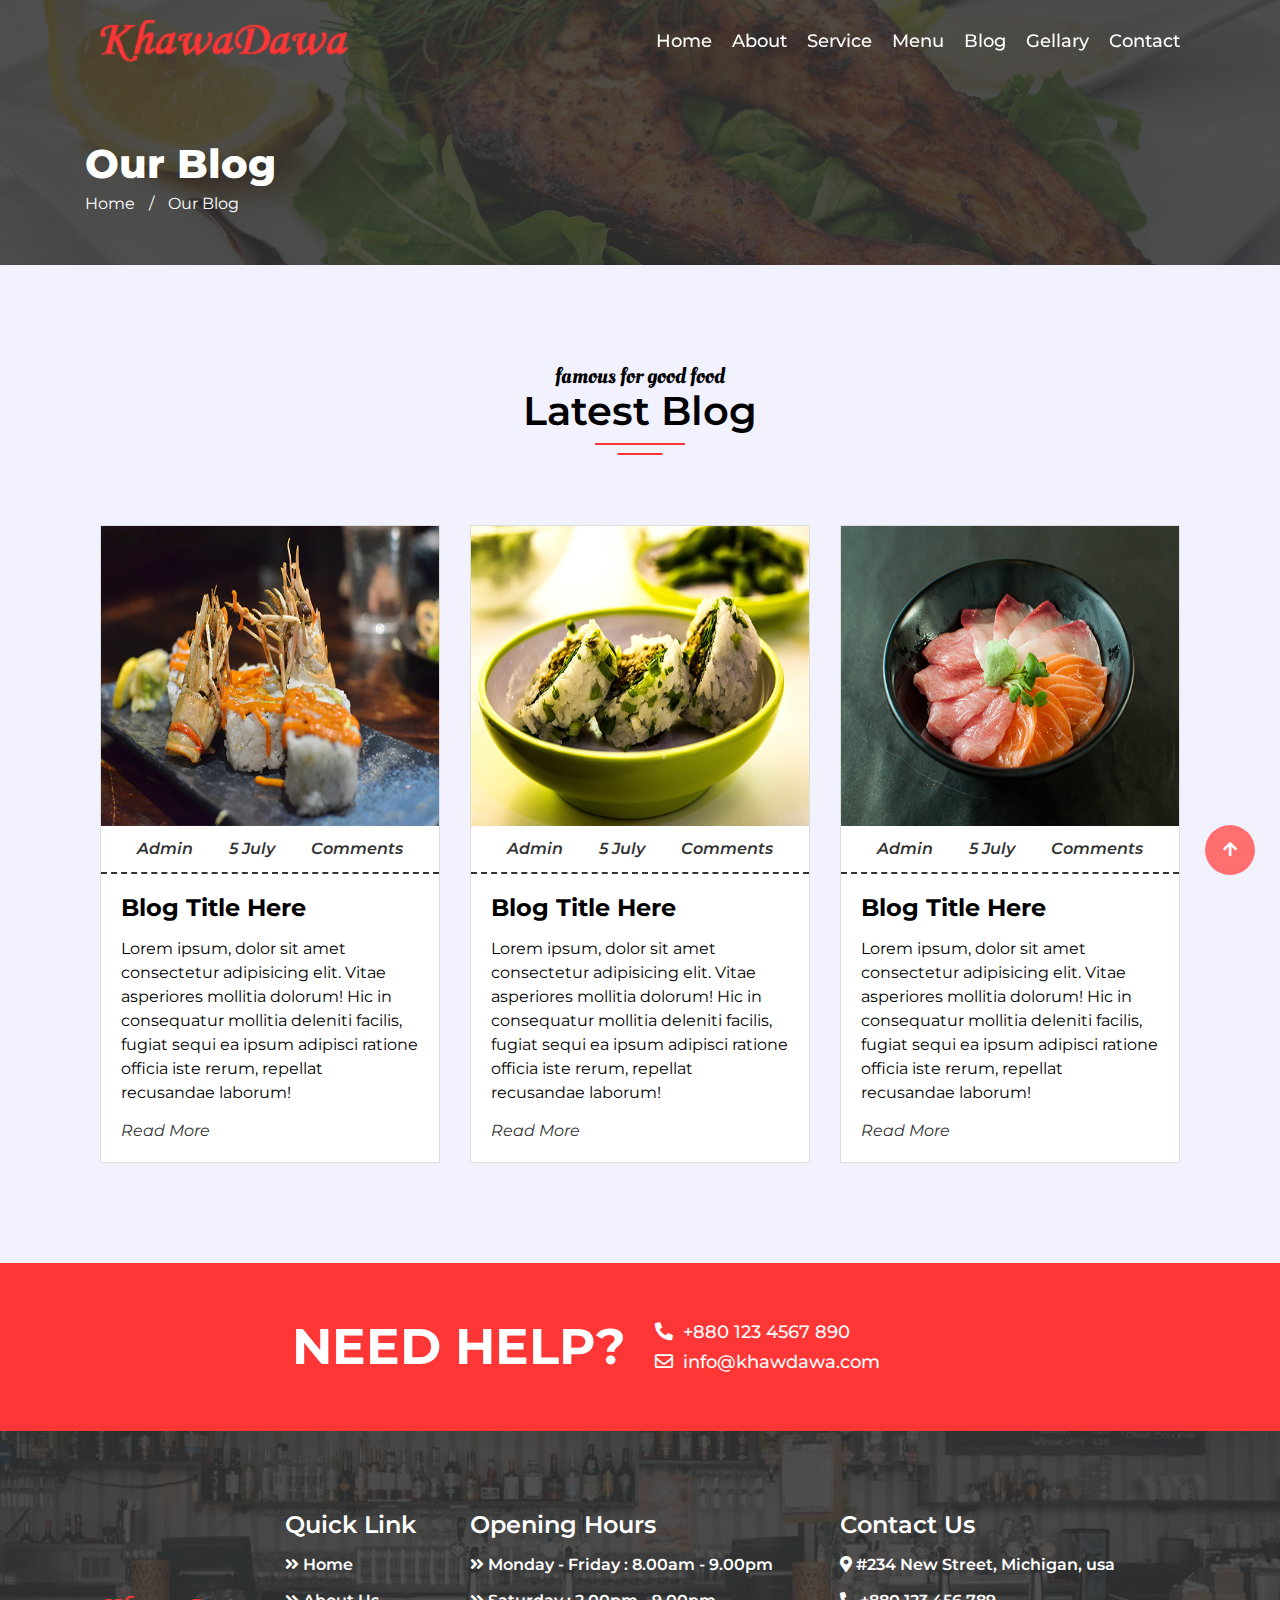
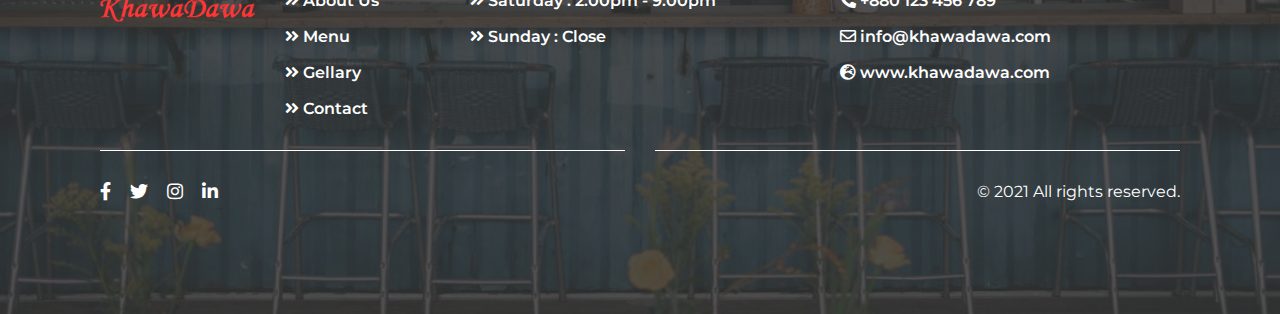
<file: blog.html>
<!DOCTYPE html>
<html lang="en">
<head>
    <meta charset="UTF-8">
    <meta http-equiv="X-UA-Compatible" content="IE=edge">
    <meta name="viewport" content="width=device-width, initial-scale=1.0">
    <title>Blog | Project Khaowadaowa</title>
    <link rel="stylesheet" href="assets/css/plugin/font-awesome/css/all.min.css">
    <link rel="stylesheet" href="assets/css/plugin/slick/slick-nav.css">
    <link rel="stylesheet" href="assets/css/plugin/slick/slick.css">
    <link rel="stylesheet" href="assets/css/style.css">
</head>
<body>
    <!-- header part -->
    <header class="header-area">
        <div class="container">
            <div class="row align-center">
                <div class="col-md-3 col-sm-12">
                    <div class="logo">
                        <a href="#"> <img src="assets/img/logo.png" alt="logo"> </a>
                    </div>
                </div>
                <div class="col-md-9 col-sm-12">
                    <div class="menu" id="nav">
                        <ul class="d-flex justify-end">
                            <li><a href="index.html">home</a></li>
                            <li><a href="about.html">about</a></li>
                            <li><a href="service.html">service</a></li>
                            <li><a href="menu.html">menu</a></li>
                            <li><a href="blog.html">blog</a></li>
                            <li><a href="gellary.html">gellary</a></li>
                            <li><a href="contact.html">contact</a></li>
                        </ul>
                    </div>
                </div>
            </div>
        </div>
    </header>
    <!-- bradcumb part -->
    <section class="bradcumb-area bg" style="background-image: url('assets/img/page-bg.jpg');">
        <div class="container">
            <div class="row">
                <div class="col-xxl-12">
                    <h4>Our Blog</h4>
                    <ul>
                        <li>
                            <a href="index.html">home</a>
                        </li>
                        <li>/</li>
                        <li>our blog</li>
                    </ul>
                </div>
            </div>
        </div>
    </section>
    <!-- blog part -->
    <section class="blog-area pt-100 pb-100">
        <div class="container">
            <div class="row">
                <div class="col-lg-12 col-md-12 col-sm-12">
                    <!-- section title -->
                    <div class="section-title text-center pb-80">
                        <span>Famous for good food</span>
                        <h4>latest blog</h4>
                    </div>
                    <!-- end section title -->
                </div>
            </div>
            <div class="row">
                <div class="col-lg-4 col-md-6 col-sm-12">
                    <div class="single-blog">
                        <img src="assets/img/blog/blog-1.jpg" alt="blog">
                        <div class="blog-meta">
                            <a href="#">admin</a>
                            <a href="#">5 july</a>
                            <a href="#">comments</a>
                        </div>
                        <div class="blog-content">
                            <h4>blog title here</h4>
                            <p>
                                Lorem ipsum, dolor sit amet consectetur adipisicing elit. Vitae asperiores mollitia dolorum! Hic in consequatur mollitia deleniti facilis, fugiat sequi ea ipsum adipisci ratione officia iste rerum, repellat recusandae laborum! 
                            </p>
                            <a href="#">read more</a>
                        </div>
                    </div>
                </div>
                <div class="col-lg-4 col-md-6 col-sm-12">
                    <div class="single-blog">
                        <img src="assets/img/blog/blog-2.jpg" alt="blog">
                        <div class="blog-meta">
                            <a href="#">admin</a>
                            <a href="#">5 july</a>
                            <a href="#">comments</a>
                        </div>
                        <div class="blog-content">
                            <h4>blog title here</h4>
                            <p>
                                Lorem ipsum, dolor sit amet consectetur adipisicing elit. Vitae asperiores mollitia dolorum! Hic in consequatur mollitia deleniti facilis, fugiat sequi ea ipsum adipisci ratione officia iste rerum, repellat recusandae laborum! 
                            </p>
                            <a href="#">read more</a>
                        </div>
                    </div>
                </div>
                <div class="col-lg-4 col-md-6 col-sm-12">
                    <div class="single-blog">
                        <img src="assets/img/blog/blog-3.jpg" alt="blog">
                        <div class="blog-meta">
                            <a href="#">admin</a>
                            <a href="#">5 july</a>
                            <a href="#">comments</a>
                        </div>
                        <div class="blog-content">
                            <h4>blog title here</h4>
                            <p>
                                Lorem ipsum, dolor sit amet consectetur adipisicing elit. Vitae asperiores mollitia dolorum! Hic in consequatur mollitia deleniti facilis, fugiat sequi ea ipsum adipisci ratione officia iste rerum, repellat recusandae laborum! 
                            </p>
                            <a href="#">read more</a>
                        </div>
                    </div>
                </div>
            </div>
        </div>
    </section>
    <!-- bottom cta -->
    <section class="bottom-cta-part">
        <div class="container">
            <div class="row align-center">
                <div class="col-lg-6 col-md-6 col-sm-12">
                    <h2> need help? </h2>
                </div>
                <div class="col-lg-6 col-md-6 col-sm-12">
                    <a href="+880 123 4567 890"> <i class="fas fa-phone-alt"></i>  +880 123 4567 890</a>
                    <a href="info@khawdawa.com"> <i class="far fa-envelope"></i>   info@khawdawa.com</a>
                </div>
            </div>
        </div>
    </section>
    <!-- footer part -->
    <footer class="footer-area bg pt-80 pb-80" style="background-image: url('assets/img/footer_back.jpg');">
        <div class="container">
            <div class="row">
                <div class="col-lg-2 col-md-6 col-sm-6">
                    <div class="single-footer">
                        <img src="assets/img/logo.png" alt="footer logo"> 
                    </div>
                </div>
                <div class="col-lg-2 col-md-6 col-sm-6">
                    <div class="single-footer">
                        <h4>quick link</h4>
                        <ul>
                            <li><a href="#"><i class="fas fa-angle-double-right"></i> home</a></li>
                            <li><a href="#"><i class="fas fa-angle-double-right"></i> about us</a></li>
                            <li><a href="#"><i class="fas fa-angle-double-right"></i> menu</a></li>
                            <li><a href="#"><i class="fas fa-angle-double-right"></i> gellary</a></li>
                            <li><a href="#"><i class="fas fa-angle-double-right"></i> contact</a></li>
                        </ul>
                    </div>
                </div>
                <div class="col-lg-4 col-md-6 col-sm-6">
                    <div class="single-footer">
                        <h4>opening hours</h4>
                        <ul>
                            <li> <i class="fas fa-angle-double-right"></i> Monday - Friday : 8.00am - 9.00pm </li>
                            <li> <i class="fas fa-angle-double-right"></i> Saturday : 2.00pm - 9.00pm </li>
                            <li><i class="fas fa-angle-double-right"></i>  Sunday : Close </li>
                        </ul>
                    </div>
                </div>
                <div class="col-lg-4 col-md-6 col-sm-6">
                    <div class="single-footer">
                        <h4>contact us</h4>
                        <ul>
                            <li> <i class="fas fa-map-marker-alt"></i> #234 New Street, Michigan, <span>usa</span> </li>
                            <li> <i class="fas fa-phone-alt"></i> +880 123 456 789  </li>
                            <li> <i class="far fa-envelope"></i> info@khawadawa.com  </li>
                            <li> <i class="fas fa-globe-europe"></i>  www.khawadawa.com </li>
                        </ul>
                    </div>
                </div>
            </div>
            <div class="row">
                <div class="col-md-6 col-sm-6">
                    <div class="footer-social">
                        <a href="#"><i class="fab fa-facebook-f"></i></a>
                        <a href="#"><i class="fab fa-twitter"></i></a>
                        <a href="#"><i class="fab fa-instagram"></i></a>
                        <a href="#"><i class="fab fa-linkedin-in"></i></a>
                    </div>
                </div>
                <div class="col-md-6 col-sm-6">
                    <div class="footer-copy">
                        <p>&copy; 2021 All rights reserved.</p>
                    </div>
                </div>
            </div>
        </div>
    </footer>
    <!-- scroll bar -->
    <a href="#" class="scroll-bar" id="return">
        <i class="fas fa-arrow-up"></i>
    </a>
    <!-- script area -->
    <script src="assets/js/jquery.min.js"></script>
    <script src="assets/js/slick.min.js"></script>
    <script src="assets/js/slick-nav.min.js"></script>
    <script src="assets/js/main.js"></script>
</body>
</html>
</file>
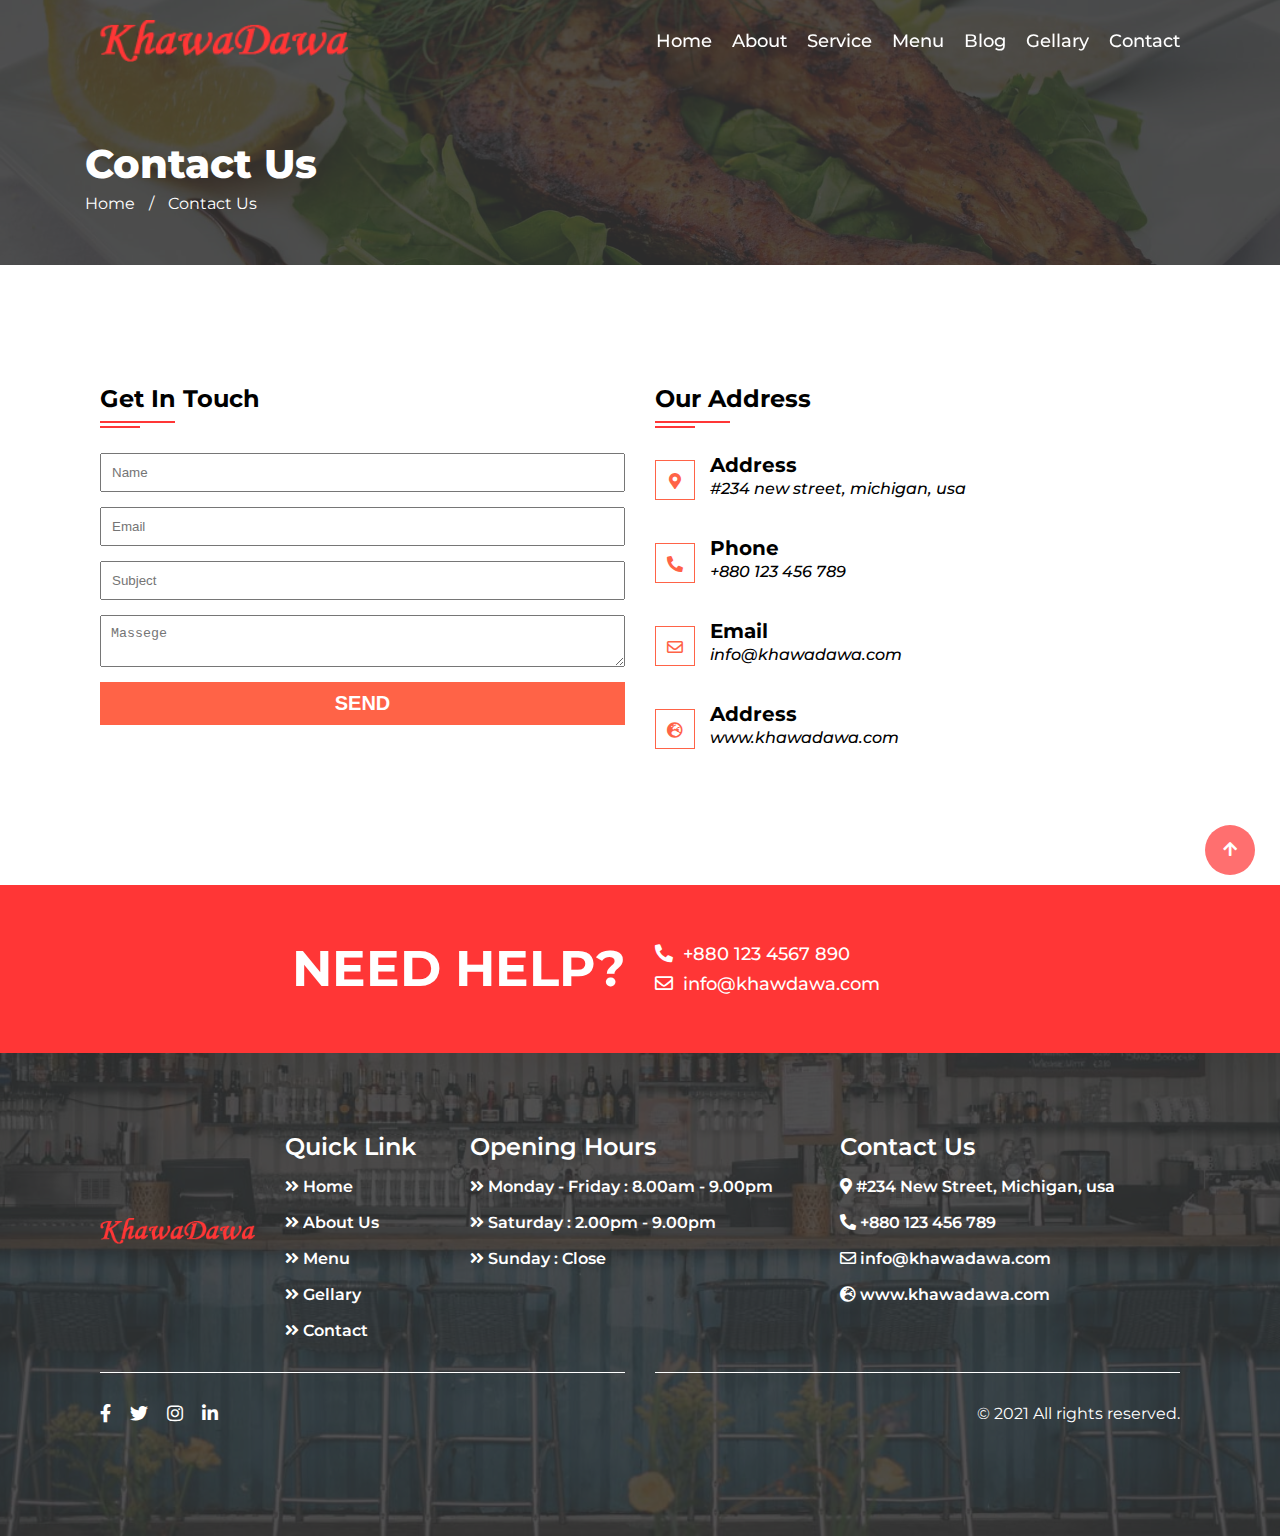
<file: contact.html>
<!DOCTYPE html>
<html lang="en">
<head>
    <meta charset="UTF-8">
    <meta http-equiv="X-UA-Compatible" content="IE=edge">
    <meta name="viewport" content="width=device-width, initial-scale=1.0">
    <title>Contact Us | Project Khaowadaowa</title>
    <link rel="stylesheet" href="assets/css/plugin/font-awesome/css/all.min.css">
    <link rel="stylesheet" href="assets/css/plugin/slick/slick-nav.css">
    <link rel="stylesheet" href="assets/css/plugin/slick/slick.css">
    <link rel="stylesheet" href="assets/css/style.css">
</head>
<body>
    <!-- header part -->
    <header class="header-area">
        <div class="container">
            <div class="row align-center">
                <div class="col-md-3 col-sm-12">
                    <div class="logo">
                        <a href="#"> <img src="assets/img/logo.png" alt="logo"> </a>
                    </div>
                </div>
                <div class="col-md-9 col-sm-12">
                    <div class="menu" id="nav">
                        <ul class="d-flex justify-end">
                            <li><a href="index.html">home</a></li>
                            <li><a href="about.html">about</a></li>
                            <li><a href="service.html">service</a></li>
                            <li><a href="menu.html">menu</a></li>
                            <li><a href="blog.html">blog</a></li>
                            <li><a href="gellary.html">gellary</a></li>
                            <li><a href="contact.html">contact</a></li>
                        </ul>
                    </div>
                </div>
            </div>
        </div>
    </header>
    <!-- bradcumb part -->
    <section class="bradcumb-area bg" style="background-image: url('assets/img/page-bg.jpg');">
        <div class="container">
            <div class="row">
                <div class="col-xxl-12">
                    <h4>contact us</h4>
                    <ul>
                        <li>
                            <a href="index.html">home</a>
                        </li>
                        <li>/</li>
                        <li>contact us</li>
                    </ul>
                </div>
            </div>
        </div>
    </section>
    <!-- contact part -->
    <section class="contact-area pt-100 pb-100">
        <div class="container">
            <div class="row">
                <div class="col-lg-6 col-md-6 col-sm-12">
                    <div class="contact-form">
                        <!-- section title -->
                        <div class="about-title">
                            <h4>get in touch</h4>
                        </div>
                        <!-- end section title -->
                        <form action="" method="">
                            <input type="text" placeholder="Name">
                            <input type="email" placeholder="Email">
                            <input type="text" placeholder="Subject">
                            <textarea placeholder="Massege"></textarea>
                            <button type="submit">send</button>
                        </form>
                    </div>
                </div>
                <div class="col-lg-6 col-md-6 col-sm-12">
                    <!-- section title -->
                    <div class="about-title">
                        <h4>our address </h4>
                    </div>
                    <!-- end section title -->
                    <div class="single-address">
                        <div class="address-icon">
                            <i class="fas fa-map-marker-alt"></i>
                        </div>
                        <h5>address <span>#234 New Street, Michigan, USA</span></h5>
                    </div>
                    <div class="single-address">
                        <div class="address-icon">
                            <i class="fas fa-phone-alt"></i>
                        </div>
                        <h5>phone <span>+880 123 456 789</span> </h5>
                    </div>
                    <div class="single-address">
                        <div class="address-icon">
                            <i class="far fa-envelope"></i>
                        </div>
                        <h5>email <span>info@khawadawa.com</span></h5>
                    </div>
                    <div class="single-address">
                        <div class="address-icon">
                            <i class="fas fa-globe-europe"></i>
                        </div>
                        <h5>address <span>www.khawadawa.com</span></h5>
                    </div>
                </div>
            </div>
        </div>
    </section>
    <!-- bottom cta -->
    <section class="bottom-cta-part">
        <div class="container">
            <div class="row align-center">
                <div class="col-lg-6 col-md-6 col-sm-12">
                    <h2> need help? </h2>
                </div>
                <div class="col-lg-6 col-md-6 col-sm-12">
                    <a href="+880 123 4567 890"> <i class="fas fa-phone-alt"></i>  +880 123 4567 890</a>
                    <a href="info@khawdawa.com"> <i class="far fa-envelope"></i>   info@khawdawa.com</a>
                </div>
            </div>
        </div>
    </section>
    <!-- footer part -->
    <footer class="footer-area bg pt-80 pb-80" style="background-image: url('assets/img/footer_back.jpg');">
        <div class="container">
            <div class="row">
                <div class="col-lg-2 col-md-6 col-sm-6">
                    <div class="single-footer">
                        <img src="assets/img/logo.png" alt="footer logo"> 
                    </div>
                </div>
                <div class="col-lg-2 col-md-6 col-sm-6">
                    <div class="single-footer">
                        <h4>quick link</h4>
                        <ul>
                            <li><a href="#"><i class="fas fa-angle-double-right"></i> home</a></li>
                            <li><a href="#"><i class="fas fa-angle-double-right"></i> about us</a></li>
                            <li><a href="#"><i class="fas fa-angle-double-right"></i> menu</a></li>
                            <li><a href="#"><i class="fas fa-angle-double-right"></i> gellary</a></li>
                            <li><a href="#"><i class="fas fa-angle-double-right"></i> contact</a></li>
                        </ul>
                    </div>
                </div>
                <div class="col-lg-4 col-md-6 col-sm-6">
                    <div class="single-footer">
                        <h4>opening hours</h4>
                        <ul>
                            <li> <i class="fas fa-angle-double-right"></i> Monday - Friday : 8.00am - 9.00pm </li>
                            <li> <i class="fas fa-angle-double-right"></i> Saturday : 2.00pm - 9.00pm </li>
                            <li><i class="fas fa-angle-double-right"></i>  Sunday : Close </li>
                        </ul>
                    </div>
                </div>
                <div class="col-lg-4 col-md-6 col-sm-6">
                    <div class="single-footer">
                        <h4>contact us</h4>
                        <ul>
                            <li> <i class="fas fa-map-marker-alt"></i> #234 New Street, Michigan, <span>usa</span> </li>
                            <li> <i class="fas fa-phone-alt"></i> +880 123 456 789  </li>
                            <li> <i class="far fa-envelope"></i> info@khawadawa.com  </li>
                            <li> <i class="fas fa-globe-europe"></i>  www.khawadawa.com </li>
                        </ul>
                    </div>
                </div>
            </div>
            <div class="row">
                <div class="col-md-6 col-sm-6">
                    <div class="footer-social">
                        <a href="#"><i class="fab fa-facebook-f"></i></a>
                        <a href="#"><i class="fab fa-twitter"></i></a>
                        <a href="#"><i class="fab fa-instagram"></i></a>
                        <a href="#"><i class="fab fa-linkedin-in"></i></a>
                    </div>
                </div>
                <div class="col-md-6 col-sm-6">
                    <div class="footer-copy">
                        <p>&copy; 2021 All rights reserved.</p>
                    </div>
                </div>
            </div>
        </div>
    </footer>
    <!-- scroll bar -->
    <a href="#" class="scroll-bar" id="return">
        <i class="fas fa-arrow-up"></i>
    </a>
    <!-- script area -->
    <script src="assets/js/jquery.min.js"></script>
    <script src="assets/js/slick.min.js"></script>
    <script src="assets/js/slick-nav.min.js"></script>
    <script src="assets/js/main.js"></script>
</body>
</html>
</file>
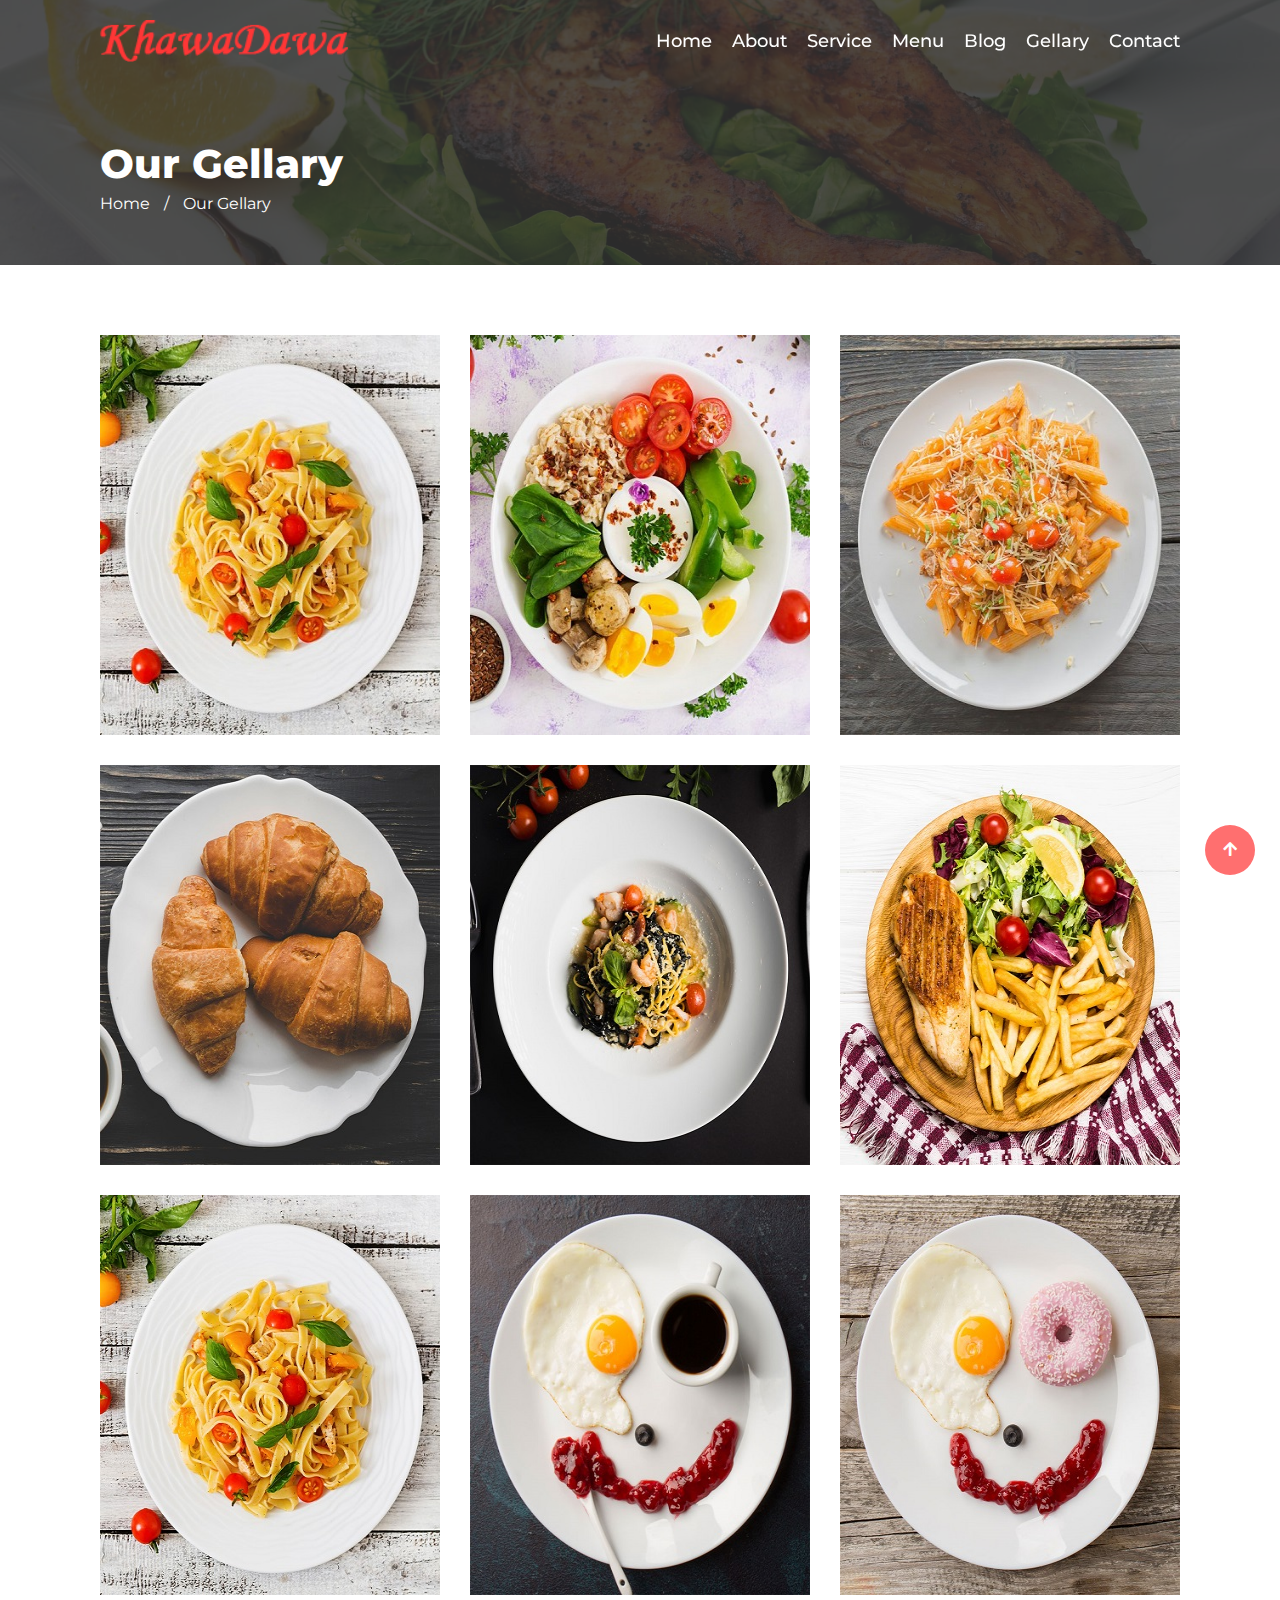
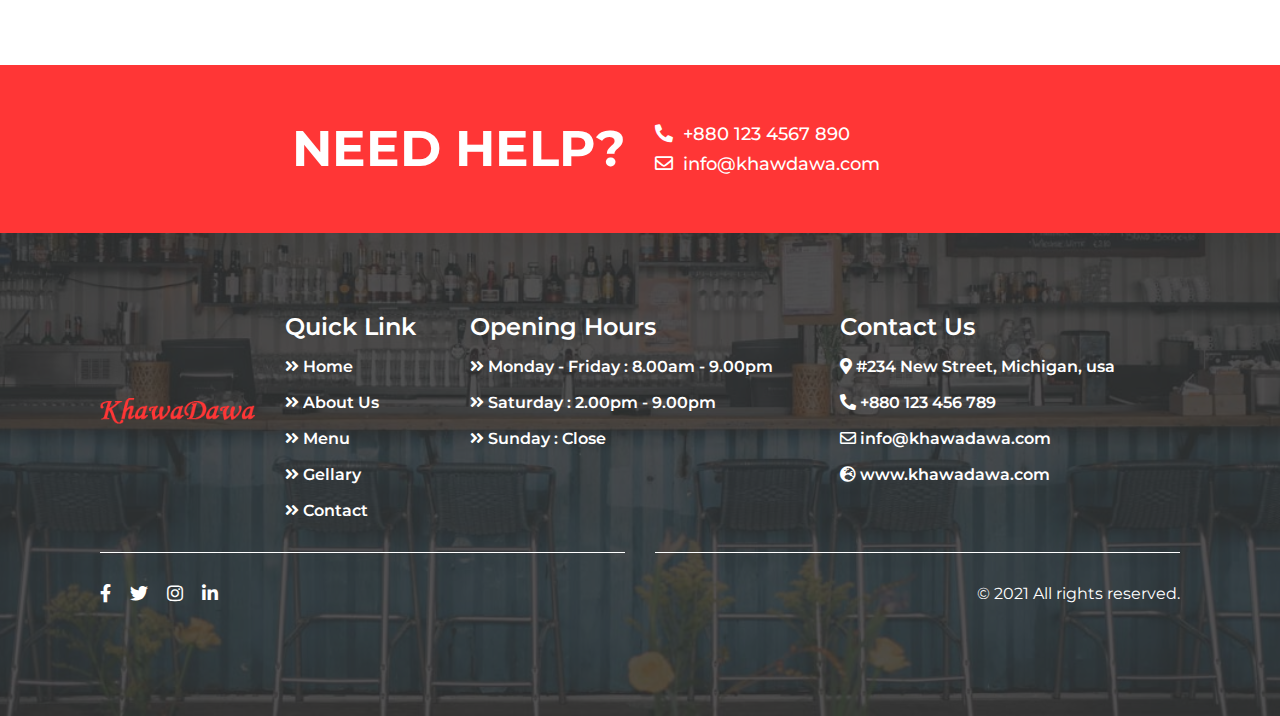
<file: gellary.html>
<!DOCTYPE html>
<html lang="en">
<head>
    <meta charset="UTF-8">
    <meta http-equiv="X-UA-Compatible" content="IE=edge">
    <meta name="viewport" content="width=device-width, initial-scale=1.0">
    <title>Gellary | Project Khaowadaowa</title>
    <link rel="stylesheet" href="assets/css/plugin/font-awesome/css/all.min.css">
    <link rel="stylesheet" href="assets/css/plugin/slick/slick-nav.css">
    <link rel="stylesheet" href="assets/css/plugin/slick/slick.css">
    <link rel="stylesheet" href="assets/css/style.css">
</head>
<body>
    <!-- header part -->
    <header class="header-area">
        <div class="container">
            <div class="row align-center">
                <div class="col-md-3 col-sm-12">
                    <div class="logo">
                        <a href="#"> <img src="assets/img/logo.png" alt="logo"> </a>
                    </div>
                </div>
                <div class="col-md-9 col-sm-12">
                    <div class="menu" id="nav">
                        <ul class="d-flex justify-end">
                            <li><a href="index.html">home</a></li>
                            <li><a href="about.html">about</a></li>
                            <li><a href="service.html">service</a></li>
                            <li><a href="menu.html">menu</a></li>
                            <li><a href="blog.html">blog</a></li>
                            <li><a href="gellary.html">gellary</a></li>
                            <li><a href="contact.html">contact</a></li>
                        </ul>
                    </div>
                </div>
            </div>
        </div>
    </header>
    <!-- bradcumb part -->
    <section class="bradcumb-area bg" style="background-image: url('assets/img/page-bg.jpg');">
        <div class="container">
            <div class="row">
                <div class="col-xxl-12 col-md-12">
                    <h4>Our Gellary</h4>
                    <ul>
                        <li>
                            <a href="index.html">home</a>
                        </li>
                        <li>/</li>
                        <li>Our Gellary</li>
                    </ul>
                </div>
            </div>
        </div>
    </section>
    <!-- gellary part -->
    <section class="gellary-area pt-70 pb-40">
        <div class="container">
            <div class="row">
                <div class="col-lg-4 col-md-6 col-sm-12">
                    <div class="single-gellary">
                        <img src="assets/img/gallery/gallery-1.jpg" alt="gellary">
                        <div class="gellary-overlay"></div>
                    </div>
                </div>
                <div class="col-lg-4 col-md-6 col-sm-12">
                    <div class="single-gellary">
                        <img src="assets/img/gallery/gallery-2.jpg" alt="gellary">
                        <div class="gellary-overlay"></div>
                    </div>
                </div>
                <div class="col-lg-4 col-md-6 col-sm-12">
                    <div class="single-gellary">
                        <img src="assets/img/gallery/gallery-3.jpg" alt="gellary">
                        <div class="gellary-overlay"></div>
                    </div>
                </div>
                <div class="col-lg-4 col-md-6 col-sm-12">
                    <div class="single-gellary">
                        <img src="assets/img/gallery/gallery-4.jpg" alt="gellary">
                        <div class="gellary-overlay"></div>
                    </div>
                </div>
                <div class="col-lg-4 col-md-6 col-sm-12">
                    <div class="single-gellary">
                        <img src="assets/img/gallery/gallery-5.jpg" alt="gellary">
                        <div class="gellary-overlay"></div>
                    </div>
                </div>
                <div class="col-lg-4 col-md-6 col-sm-12">
                    <div class="single-gellary">
                        <img src="assets/img/gallery/gallery-6.jpg" alt="gellary">
                        <div class="gellary-overlay"></div>
                    </div>
                </div>
                <div class="col-lg-4 col-md-6 col-sm-12">
                    <div class="single-gellary">
                        <img src="assets/img/gallery/gallery-7.jpg" alt="gellary">
                        <div class="gellary-overlay"></div>
                    </div>
                </div>
                <div class="col-lg-4 col-md-6 col-sm-12">
                    <div class="single-gellary">
                        <img src="assets/img/gallery/gallery-8.jpg" alt="gellary">
                        <div class="gellary-overlay"></div>
                    </div>
                </div>
                <div class="col-lg-4 col-md-6 col-sm-12">
                    <div class="single-gellary">
                        <img src="assets/img/gallery/gallery-9.jpg" alt="gellary">
                        <div class="gellary-overlay"></div>
                    </div>
                </div>
            </div>
        </div>
    </section>
    <!-- bottom cta -->
    <section class="bottom-cta-part">
        <div class="container">
            <div class="row align-center">
                <div class="col-lg-6 col-md-6 col-sm-12">
                    <h2> need help? </h2>
                </div>
                <div class="col-lg-6 col-md-6 col-sm-12">
                    <a href="+880 123 4567 890"> <i class="fas fa-phone-alt"></i>  +880 123 4567 890</a>
                    <a href="info@khawdawa.com"> <i class="far fa-envelope"></i>   info@khawdawa.com</a>
                </div>
            </div>
        </div>
    </section>
    <!-- footer part -->
    <footer class="footer-area bg pt-80 pb-80" style="background-image: url('assets/img/footer_back.jpg');">
        <div class="container">
            <div class="row">
                <div class="col-lg-2 col-md-6 col-sm-6">
                    <div class="single-footer">
                        <img src="assets/img/logo.png" alt="footer logo"> 
                    </div>
                </div>
                <div class="col-lg-2 col-md-6 col-sm-6">
                    <div class="single-footer">
                        <h4>quick link</h4>
                        <ul>
                            <li><a href="#"><i class="fas fa-angle-double-right"></i> home</a></li>
                            <li><a href="#"><i class="fas fa-angle-double-right"></i> about us</a></li>
                            <li><a href="#"><i class="fas fa-angle-double-right"></i> menu</a></li>
                            <li><a href="#"><i class="fas fa-angle-double-right"></i> gellary</a></li>
                            <li><a href="#"><i class="fas fa-angle-double-right"></i> contact</a></li>
                        </ul>
                    </div>
                </div>
                <div class="col-lg-4 col-md-6 col-sm-6">
                    <div class="single-footer">
                        <h4>opening hours</h4>
                        <ul>
                            <li> <i class="fas fa-angle-double-right"></i> Monday - Friday : 8.00am - 9.00pm </li>
                            <li> <i class="fas fa-angle-double-right"></i> Saturday : 2.00pm - 9.00pm </li>
                            <li><i class="fas fa-angle-double-right"></i>  Sunday : Close </li>
                        </ul>
                    </div>
                </div>
                <div class="col-lg-4 col-md-6 col-sm-6">
                    <div class="single-footer">
                        <h4>contact us</h4>
                        <ul>
                            <li> <i class="fas fa-map-marker-alt"></i> #234 New Street, Michigan, <span>usa</span> </li>
                            <li> <i class="fas fa-phone-alt"></i> +880 123 456 789  </li>
                            <li> <i class="far fa-envelope"></i> info@khawadawa.com  </li>
                            <li> <i class="fas fa-globe-europe"></i>  www.khawadawa.com </li>
                        </ul>
                    </div>
                </div>
            </div>
            <div class="row">
                <div class="col-md-6 col-sm-6">
                    <div class="footer-social">
                        <a href="#"><i class="fab fa-facebook-f"></i></a>
                        <a href="#"><i class="fab fa-twitter"></i></a>
                        <a href="#"><i class="fab fa-instagram"></i></a>
                        <a href="#"><i class="fab fa-linkedin-in"></i></a>
                    </div>
                </div>
                <div class="col-md-6 col-sm-6">
                    <div class="footer-copy">
                        <p>&copy; 2021 All rights reserved.</p>
                    </div>
                </div>
            </div>
        </div>
    </footer>
    <!-- scroll bar -->
    <a href="#" class="scroll-bar" id="return">
        <i class="fas fa-arrow-up"></i>
    </a>
    <!-- script area -->
    <script src="assets/js/jquery.min.js"></script>
    <script src="assets/js/slick.min.js"></script>
    <script src="assets/js/slick-nav.min.js"></script>
    <script src="assets/js/main.js"></script>
</body>
</html>
</file>
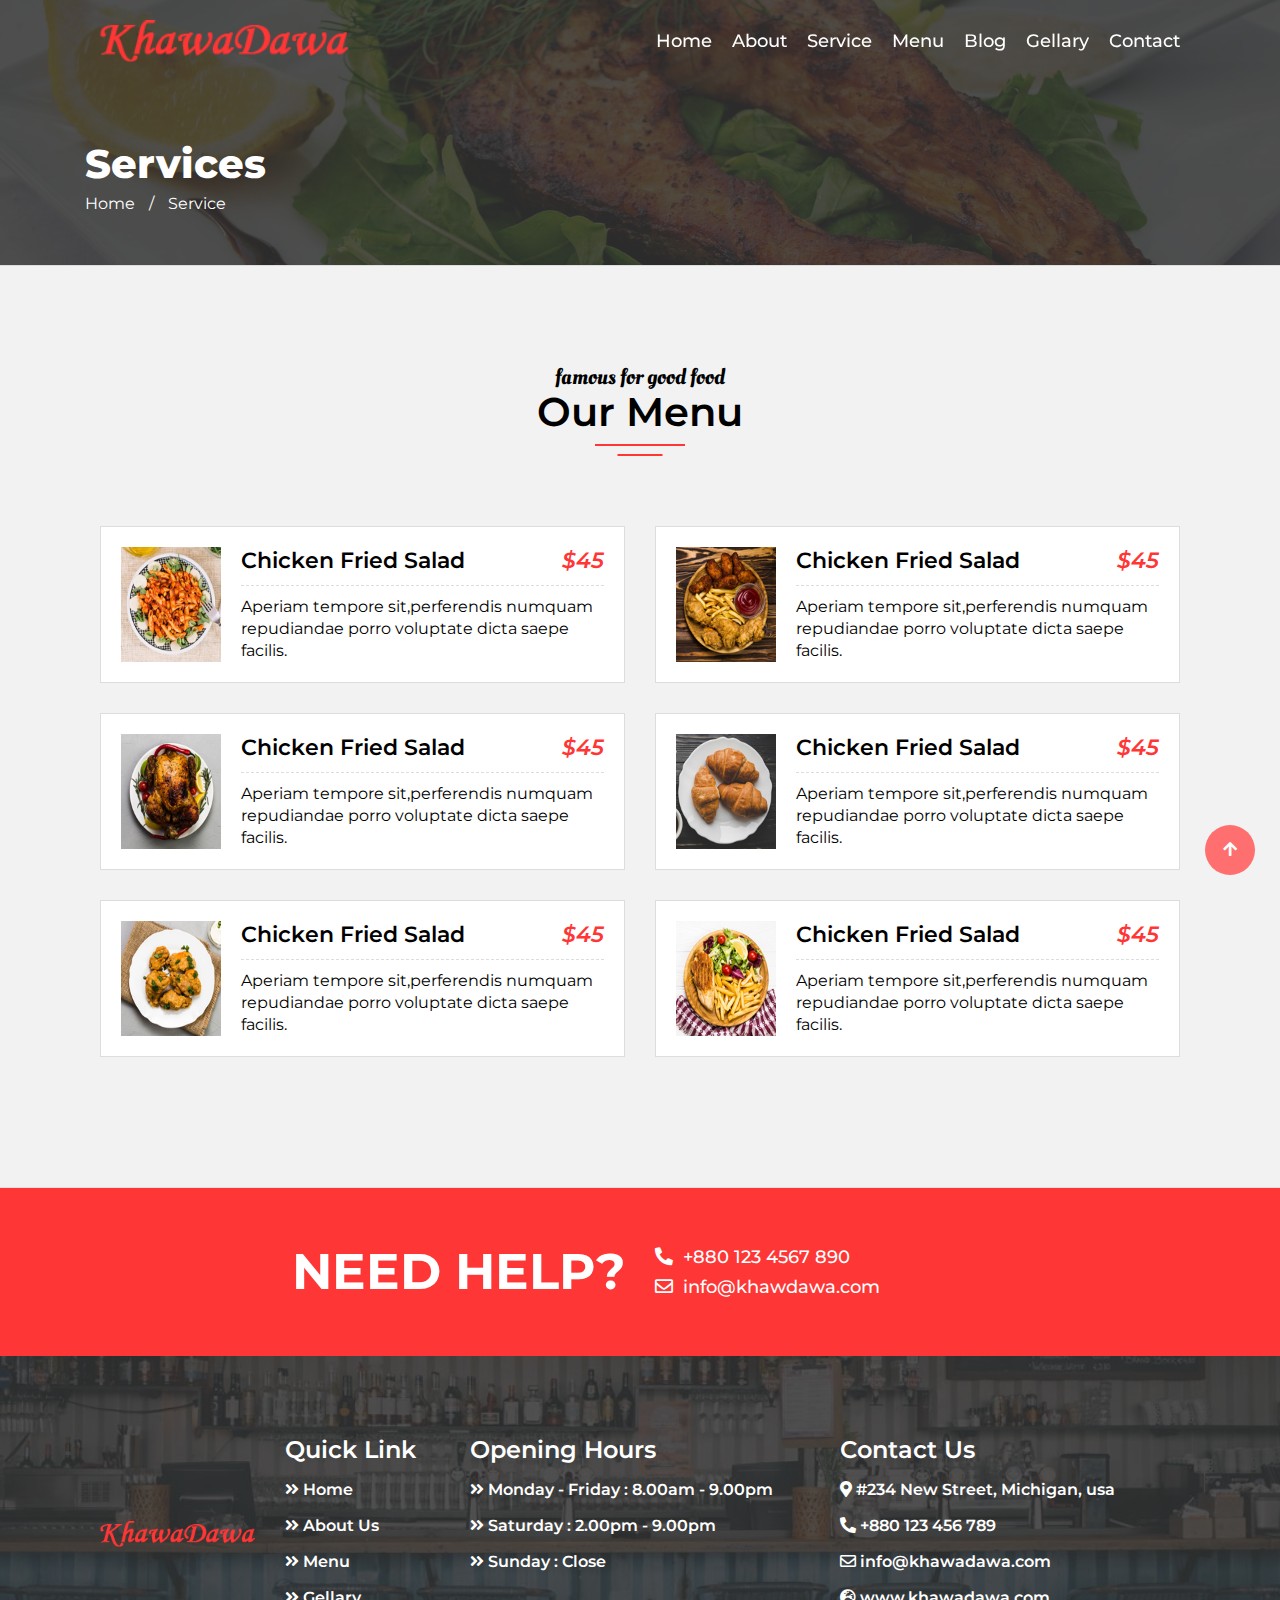
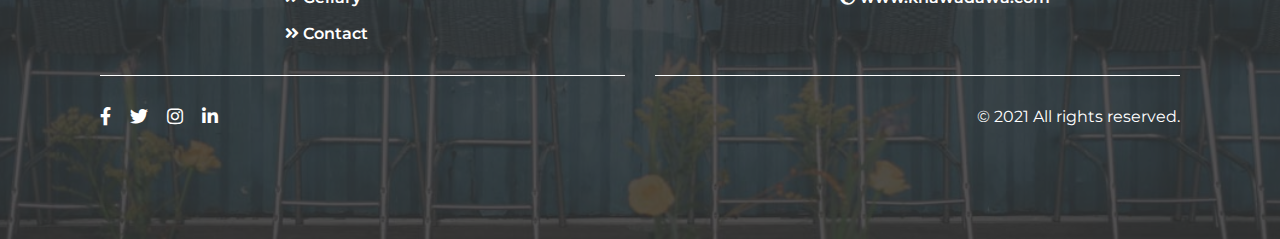
<file: menu.html>
<!DOCTYPE html>
<html lang="en">
<head>
    <meta charset="UTF-8">
    <meta http-equiv="X-UA-Compatible" content="IE=edge">
    <meta name="viewport" content="width=device-width, initial-scale=1.0">
    <title>Service | Project Khaowadaowa</title>
    <link rel="stylesheet" href="assets/css/plugin/font-awesome/css/all.min.css">
    <link rel="stylesheet" href="assets/css/plugin/slick/slick-nav.css">
    <link rel="stylesheet" href="assets/css/plugin/slick/slick.css">
    <link rel="stylesheet" href="assets/css/style.css">
</head>
<body>
    <!-- header part -->
    <header class="header-area">
        <div class="container">
            <div class="row align-center">
                <div class="col-md-3 col-sm-12">
                    <div class="logo">
                        <a href="#"> <img src="assets/img/logo.png" alt="logo"> </a>
                    </div>
                </div>
                <div class="col-md-9 col-sm-12">
                    <div class="menu" id="nav">
                        <ul class="d-flex justify-end">
                            <li><a href="index.html">home</a></li>
                            <li><a href="about.html">about</a></li>
                            <li><a href="service.html">service</a></li>
                            <li><a href="menu.html">menu</a></li>
                            <li><a href="blog.html">blog</a></li>
                            <li><a href="gellary.html">gellary</a></li>
                            <li><a href="contact.html">contact</a></li>
                        </ul>
                    </div>
                </div>
            </div>
        </div>
    </header>
    <!-- bradcumb part -->
    <section class="bradcumb-area bg" style="background-image: url('assets/img/page-bg.jpg');">
        <div class="container">
            <div class="row">
                <div class="col-xxl-12">
                    <h4>services</h4>
                    <ul>
                        <li>
                            <a href="index.html">home</a>
                        </li>
                        <li>/</li>
                        <li>service</li>
                    </ul>
                </div>
            </div>
        </div>
    </section>
    <!-- menu part -->
    <section class="menu-part pt-100 pb-100">
        <div class="container">
            <div class="row">
                <div class="col-md-12 col-sm-12">
                    <!-- section title -->
                    <div class="section-title text-center pb-80">
                        <span>Famous for good food</span>
                        <h4>our menu</h4>
                    </div>
                    <!-- end section title -->
                </div>
            </div>
            <div class="row">
                <div class="col-lg-6 col-md-12">
                    <div class="sigle-menu">
                        <img src="assets/img/menu/menu-1.jpg" alt="menu">
                        <div class="menu-content">
                            <h4>Chicken Fried Salad <span>$45</span> </h4>
                            <p>
                                Aperiam tempore sit,perferendis numquam repudiandae porro voluptate dicta saepe facilis.
                            </p>
                        </div>
                    </div>
                    <div class="sigle-menu">
                        <img src="assets/img/menu/menu-2.jpg" alt="menu">
                        <div class="menu-content">
                            <h4>Chicken Fried Salad <span>$45</span> </h4>
                            <p>
                                Aperiam tempore sit,perferendis numquam repudiandae porro voluptate dicta saepe facilis.
                            </p>
                        </div>
                    </div>
                    <div class="sigle-menu">
                        <img src="assets/img/menu/menu-3.jpg" alt="menu">
                        <div class="menu-content">
                            <h4>Chicken Fried Salad <span>$45</span> </h4>
                            <p>
                                Aperiam tempore sit,perferendis numquam repudiandae porro voluptate dicta saepe facilis.
                            </p>
                        </div>
                    </div>
                </div>
                <div class="col-lg-6 col-md-12">
                    <div class="sigle-menu">
                        <img src="assets/img/menu/menu-4.jpg" alt="menu">
                        <div class="menu-content">
                            <h4>Chicken Fried Salad <span>$45</span> </h4>
                            <p>
                                Aperiam tempore sit,perferendis numquam repudiandae porro voluptate dicta saepe facilis.
                            </p>
                        </div>
                    </div>
                    <div class="sigle-menu">
                        <img src="assets/img/menu/menu-5.jpg" alt="menu">
                        <div class="menu-content">
                            <h4>Chicken Fried Salad <span>$45</span> </h4>
                            <p>
                                Aperiam tempore sit,perferendis numquam repudiandae porro voluptate dicta saepe facilis.
                            </p>
                        </div>
                    </div>
                    <div class="sigle-menu">
                        <img src="assets/img/menu/menu-6.jpg" alt="menu">
                        <div class="menu-content">
                            <h4>Chicken Fried Salad <span>$45</span> </h4>
                            <p>
                                Aperiam tempore sit,perferendis numquam repudiandae porro voluptate dicta saepe facilis.
                            </p>
                        </div>
                    </div>
                </div>
            </div>
        </div>
    </section>
    <!-- bottom cta -->
    <section class="bottom-cta-part">
        <div class="container">
            <div class="row align-center">
                <div class="col-lg-6 col-md-6 col-sm-12">
                    <h2> need help? </h2>
                </div>
                <div class="col-lg-6 col-md-6 col-sm-12">
                    <a href="+880 123 4567 890"> <i class="fas fa-phone-alt"></i>  +880 123 4567 890</a>
                    <a href="info@khawdawa.com"> <i class="far fa-envelope"></i>   info@khawdawa.com</a>
                </div>
            </div>
        </div>
    </section>
    <!-- footer part -->
    <footer class="footer-area bg pt-80 pb-80" style="background-image: url('assets/img/footer_back.jpg');">
        <div class="container">
            <div class="row">
                <div class="col-lg-2 col-md-6 col-sm-6">
                    <div class="single-footer">
                        <img src="assets/img/logo.png" alt="footer logo"> 
                    </div>
                </div>
                <div class="col-lg-2 col-md-6 col-sm-6">
                    <div class="single-footer">
                        <h4>quick link</h4>
                        <ul>
                            <li><a href="#"><i class="fas fa-angle-double-right"></i> home</a></li>
                            <li><a href="#"><i class="fas fa-angle-double-right"></i> about us</a></li>
                            <li><a href="#"><i class="fas fa-angle-double-right"></i> menu</a></li>
                            <li><a href="#"><i class="fas fa-angle-double-right"></i> gellary</a></li>
                            <li><a href="#"><i class="fas fa-angle-double-right"></i> contact</a></li>
                        </ul>
                    </div>
                </div>
                <div class="col-lg-4 col-md-6 col-sm-6">
                    <div class="single-footer">
                        <h4>opening hours</h4>
                        <ul>
                            <li> <i class="fas fa-angle-double-right"></i> Monday - Friday : 8.00am - 9.00pm </li>
                            <li> <i class="fas fa-angle-double-right"></i> Saturday : 2.00pm - 9.00pm </li>
                            <li><i class="fas fa-angle-double-right"></i>  Sunday : Close </li>
                        </ul>
                    </div>
                </div>
                <div class="col-lg-4 col-md-6 col-sm-6">
                    <div class="single-footer">
                        <h4>contact us</h4>
                        <ul>
                            <li> <i class="fas fa-map-marker-alt"></i> #234 New Street, Michigan, <span>usa</span> </li>
                            <li> <i class="fas fa-phone-alt"></i> +880 123 456 789  </li>
                            <li> <i class="far fa-envelope"></i> info@khawadawa.com  </li>
                            <li> <i class="fas fa-globe-europe"></i>  www.khawadawa.com </li>
                        </ul>
                    </div>
                </div>
            </div>
            <div class="row">
                <div class="col-md-6 col-sm-6">
                    <div class="footer-social">
                        <a href="#"><i class="fab fa-facebook-f"></i></a>
                        <a href="#"><i class="fab fa-twitter"></i></a>
                        <a href="#"><i class="fab fa-instagram"></i></a>
                        <a href="#"><i class="fab fa-linkedin-in"></i></a>
                    </div>
                </div>
                <div class="col-md-6 col-sm-6">
                    <div class="footer-copy">
                        <p>&copy; 2021 All rights reserved.</p>
                    </div>
                </div>
            </div>
        </div>
    </footer>
    <!-- scroll bar -->
    <a href="#" class="scroll-bar" id="return">
        <i class="fas fa-arrow-up"></i>
    </a>
    <!-- script area -->
    <script src="assets/js/jquery.min.js"></script>
    <script src="assets/js/slick.min.js"></script>
    <script src="assets/js/slick-nav.min.js"></script>
    <script src="assets/js/main.js"></script>
</body>
</html>
</file>
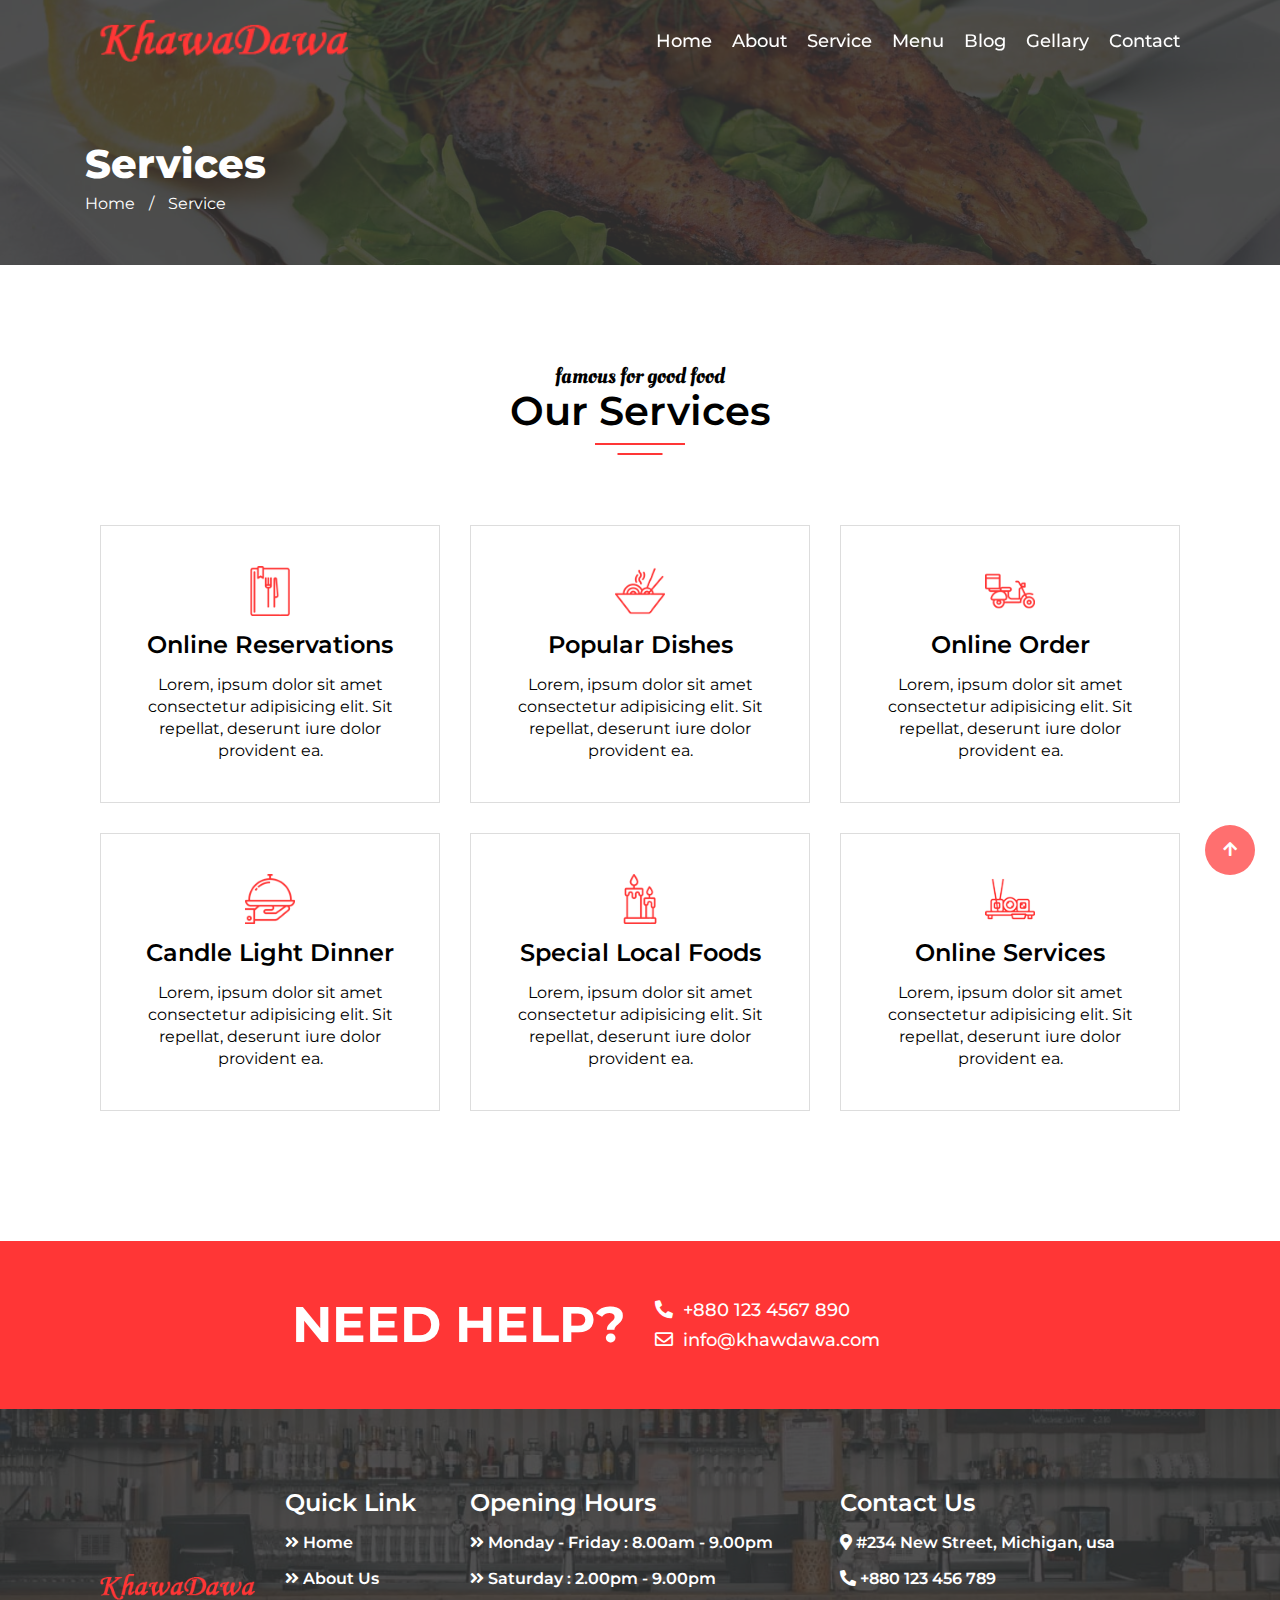
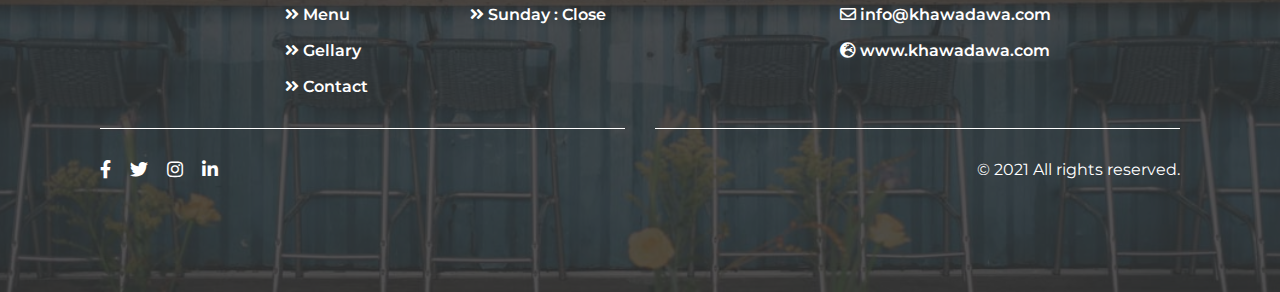
<file: service.html>
<!DOCTYPE html>
<html lang="en">
<head>
    <meta charset="UTF-8">
    <meta http-equiv="X-UA-Compatible" content="IE=edge">
    <meta name="viewport" content="width=device-width, initial-scale=1.0">
    <title>Service | Project Khaowadaowa</title>
    <link rel="stylesheet" href="assets/css/plugin/font-awesome/css/all.min.css">
    <link rel="stylesheet" href="assets/css/plugin/slick/slick-nav.css">
    <link rel="stylesheet" href="assets/css/plugin/slick/slick.css">
    <link rel="stylesheet" href="assets/css/style.css">
</head>
<body>
    <!-- header part -->
    <header class="header-area">
        <div class="container">
            <div class="row align-center">
                <div class="col-md-3 col-sm-12">
                    <div class="logo">
                        <a href="#"> <img src="assets/img/logo.png" alt="logo"> </a>
                    </div>
                </div>
                <div class="col-md-9 col-sm-12">
                    <div class="menu" id="nav">
                        <ul class="d-flex justify-end">
                            <li><a href="index.html">home</a></li>
                            <li><a href="about.html">about</a></li>
                            <li><a href="service.html">service</a></li>
                            <li><a href="menu.html">menu</a></li>
                            <li><a href="blog.html">blog</a></li>
                            <li><a href="gellary.html">gellary</a></li>
                            <li><a href="contact.html">contact</a></li>
                        </ul>
                    </div>
                </div>
            </div>
        </div>
    </header>
    <!-- bradcumb part -->
    <section class="bradcumb-area bg" style="background-image: url('assets/img/page-bg.jpg');">
        <div class="container">
            <div class="row">
                <div class="col-xxl-12">
                    <h4>services</h4>
                    <ul>
                        <li>
                            <a href="index.html">home</a>
                        </li>
                        <li>/</li>
                        <li>service</li>
                    </ul>
                </div>
            </div>
        </div>
    </section>
    <!-- service part -->
    <section class="service-area pt-100 pb-100">
        <div class="container">
            <div class="row">
                <div class="col-md-12 col-sm-12">
                    <!-- section title -->
                    <div class="section-title text-center pb-80">
                        <span>Famous for good food</span>
                        <h4>our services</h4>
                    </div>
                    <!-- end section title -->
                </div>
            </div>
            <div class="row">
                <div class="col-lg-4 col-md-6 ">
                    <div class="single-service">
                        <img src="assets/img/services/service-1.png" alt="service">
                        <h4>Online Reservations</h4>
                        <p>Lorem, ipsum dolor sit amet consectetur adipisicing elit. Sit repellat, deserunt iure dolor provident ea.</p>
                    </div>
                </div>
                <div class="col-lg-4 col-md-6">
                    <div class="single-service">
                        <img src="assets/img/services/service-2.png" alt="service">
                        <h4>Popular Dishes</h4>
                        <p>Lorem, ipsum dolor sit amet consectetur adipisicing elit. Sit repellat, deserunt iure dolor provident ea.</p>
                    </div>
                </div>
                <div class="col-lg-4 col-md-6">
                    <div class="single-service">
                        <img src="assets/img/services/service-3.png" alt="service">
                        <h4>Online Order</h4>
                        <p>Lorem, ipsum dolor sit amet consectetur adipisicing elit. Sit repellat, deserunt iure dolor provident ea.</p>
                    </div>
                </div>
                <div class="col-lg-4 col-md-6">
                    <div class="single-service">
                        <img src="assets/img/services/service-4.png" alt="service">
                        <h4>Candle Light Dinner</h4>
                        <p>Lorem, ipsum dolor sit amet consectetur adipisicing elit. Sit repellat, deserunt iure dolor provident ea.</p>
                    </div>
                </div>
                <div class="col-lg-4 col-md-6">
                    <div class="single-service">
                        <img src="assets/img/services/service-5.png" alt="service">
                        <h4>Special Local Foods</h4>
                        <p>Lorem, ipsum dolor sit amet consectetur adipisicing elit. Sit repellat, deserunt iure dolor provident ea.</p>
                    </div>
                </div>
                <div class="col-lg-4 col-md-6">
                    <div class="single-service">
                        <img src="assets/img/services/service-6.png" alt="service">
                        <h4>Online Services</h4>
                        <p>Lorem, ipsum dolor sit amet consectetur adipisicing elit. Sit repellat, deserunt iure dolor provident ea.</p>
                    </div>
                </div>
            </div>
        </div>
    </section>
    <!-- bottom cta -->
    <section class="bottom-cta-part">
        <div class="container">
            <div class="row align-center">
                <div class="col-lg-6 col-md-6 col-sm-12">
                    <h2> need help? </h2>
                </div>
                <div class="col-lg-6 col-md-6 col-sm-12">
                    <a href="+880 123 4567 890"> <i class="fas fa-phone-alt"></i>  +880 123 4567 890</a>
                    <a href="info@khawdawa.com"> <i class="far fa-envelope"></i>   info@khawdawa.com</a>
                </div>
            </div>
        </div>
    </section>
    <!-- footer part -->
    <footer class="footer-area bg pt-80 pb-80" style="background-image: url('assets/img/footer_back.jpg');">
        <div class="container">
            <div class="row">
                <div class="col-lg-2 col-md-6 col-sm-6">
                    <div class="single-footer">
                        <img src="assets/img/logo.png" alt="footer logo"> 
                    </div>
                </div>
                <div class="col-lg-2 col-md-6 col-sm-6">
                    <div class="single-footer">
                        <h4>quick link</h4>
                        <ul>
                            <li><a href="#"><i class="fas fa-angle-double-right"></i> home</a></li>
                            <li><a href="#"><i class="fas fa-angle-double-right"></i> about us</a></li>
                            <li><a href="#"><i class="fas fa-angle-double-right"></i> menu</a></li>
                            <li><a href="#"><i class="fas fa-angle-double-right"></i> gellary</a></li>
                            <li><a href="#"><i class="fas fa-angle-double-right"></i> contact</a></li>
                        </ul>
                    </div>
                </div>
                <div class="col-lg-4 col-md-6 col-sm-6">
                    <div class="single-footer">
                        <h4>opening hours</h4>
                        <ul>
                            <li> <i class="fas fa-angle-double-right"></i> Monday - Friday : 8.00am - 9.00pm </li>
                            <li> <i class="fas fa-angle-double-right"></i> Saturday : 2.00pm - 9.00pm </li>
                            <li><i class="fas fa-angle-double-right"></i>  Sunday : Close </li>
                        </ul>
                    </div>
                </div>
                <div class="col-lg-4 col-md-6 col-sm-6">
                    <div class="single-footer">
                        <h4>contact us</h4>
                        <ul>
                            <li> <i class="fas fa-map-marker-alt"></i> #234 New Street, Michigan, <span>usa</span> </li>
                            <li> <i class="fas fa-phone-alt"></i> +880 123 456 789  </li>
                            <li> <i class="far fa-envelope"></i> info@khawadawa.com  </li>
                            <li> <i class="fas fa-globe-europe"></i>  www.khawadawa.com </li>
                        </ul>
                    </div>
                </div>
            </div>
            <div class="row">
                <div class="col-md-6 col-sm-6">
                    <div class="footer-social">
                        <a href="#"><i class="fab fa-facebook-f"></i></a>
                        <a href="#"><i class="fab fa-twitter"></i></a>
                        <a href="#"><i class="fab fa-instagram"></i></a>
                        <a href="#"><i class="fab fa-linkedin-in"></i></a>
                    </div>
                </div>
                <div class="col-md-6 col-sm-6">
                    <div class="footer-copy">
                        <p>&copy; 2021 All rights reserved.</p>
                    </div>
                </div>
            </div>
        </div>
    </footer>
    <!-- scroll bar -->
    <a href="#" class="scroll-bar" id="return">
        <i class="fas fa-arrow-up"></i>
    </a>
    <!-- script area -->
    <script src="assets/js/jquery.min.js"></script>
    <script src="assets/js/slick.min.js"></script>
    <script src="assets/js/slick-nav.min.js"></script>
    <script src="assets/js/main.js"></script>
</body>
</html>
</file>
<file: assets/css/style.css>
@import url("https://fonts.googleapis.com/css2?family=Montserrat:wght@400;500;600;700;800;900&family=Oleo+Script:wght@400;700&display=swap");
* {
  margin: 0;
  padding: 0;
  box-sizing: border-box;
}

img {
  vertical-align: middle;
  width: 100%;
}

ol, ul {
  list-style-type: none;
}

a {
  text-decoration: none;
  transition: all ease 0.3s;
  color: #333;
}

/* margin & padding */
.pt-10 {
  padding-top: 10px;
}

.pb-10 {
  padding-bottom: 10px;
}

.mt-10 {
  margin-top: 10px;
}

.mb-10 {
  margin-bottom: 10px;
}

.pt-20 {
  padding-top: 20px;
}

.pb-20 {
  padding-bottom: 20px;
}

.mt-20 {
  margin-top: 20px;
}

.mb-20 {
  margin-bottom: 20px;
}

.pt-30 {
  padding-top: 30px;
}

.pb-30 {
  padding-bottom: 30px;
}

.mt-30 {
  margin-top: 30px;
}

.mb-30 {
  margin-bottom: 30px;
}

.pt-40 {
  padding-top: 40px;
}

.pb-40 {
  padding-bottom: 40px;
}

.mt-40 {
  margin-top: 40px;
}

.mb-40 {
  margin-bottom: 40px;
}

.pt-50 {
  padding-top: 50px;
}

.pb-50 {
  padding-bottom: 50px;
}

.mt-50 {
  margin-top: 50px;
}

.mb-50 {
  margin-bottom: 50px;
}

.pt-60 {
  padding-top: 60px;
}

.pb-60 {
  padding-bottom: 60px;
}

.mt-60 {
  margin-top: 60px;
}

.mb-60 {
  margin-bottom: 60px;
}

.pt-70 {
  padding-top: 70px;
}

.pb-70 {
  padding-bottom: 70px;
}

.mt-70 {
  margin-top: 70px;
}

.mb-70 {
  margin-bottom: 70px;
}

.pt-80 {
  padding-top: 80px;
}

.pb-80 {
  padding-bottom: 80px;
}

.mt-80 {
  margin-top: 80px;
}

.mb-80 {
  margin-bottom: 80px;
}

.pt-90 {
  padding-top: 90px;
}

.pb-90 {
  padding-bottom: 90px;
}

.mt-90 {
  margin-top: 90px;
}

.mb-90 {
  margin-bottom: 90px;
}

.pt-100 {
  padding-top: 100px;
}

.pb-100 {
  padding-bottom: 100px;
}

.mt-100 {
  margin-top: 100px;
}

.mb-100 {
  margin-bottom: 100px;
}

.pt-110 {
  padding-top: 110px;
}

.pb-110 {
  padding-bottom: 110px;
}

.mt-110 {
  margin-top: 110px;
}

.mb-110 {
  margin-bottom: 110px;
}

.pt-120 {
  padding-top: 120px;
}

.pb-120 {
  padding-bottom: 120px;
}

.mt-120 {
  margin-top: 120px;
}

.mb-120 {
  margin-bottom: 120px;
}

/* background css*/
.bg {
  position: relative;
  background-size: cover;
  background-position: center;
  background-repeat: no-repeat;
  z-index: 2;
}
.bg:before {
  position: absolute;
  content: "";
  width: 100%;
  height: 100%;
  left: 0;
  top: 0;
  background-color: #333;
  opacity: 0.85;
  z-index: -1;
}

/* button css */
.btn {
  display: inline-block;
  padding: 10px 30px;
  font-size: 20px;
  font-weight: 600;
  text-transform: capitalize;
  color: #fff;
  border-radius: 3px;
}
.btn.btn-box {
  background-color: #ff3636;
  transition: 0.3s;
}
.btn.btn-box:hover {
  color: #333;
}

/* text align */
.text-left {
  text-align: left;
}

.text-right {
  text-align: right;
}

.text-center {
  text-align: center;
}

.text-justify {
  text-align: justify;
}

/* flex property */
.d-flex {
  display: flex;
}

.d-flex-inline {
  display: flex-inline;
}

.justify-start {
  justify-content: start;
}

.justify-center {
  justify-content: center;
}

.justify-end {
  justify-content: end;
}

.justify-space-around {
  justify-content: space-around;
}

.justify-space-between {
  justify-content: space-between;
}

.justify-space-evenly {
  justify-content: space-evenly;
}

.align-start {
  align-items: start;
}

.align-center {
  align-items: center;
}

.align-end {
  align-items: end;
}

.align-space-around {
  align-items: space-around;
}

.align-space-between {
  align-items: space-between;
}

.align-space-evenly {
  align-items: space-evenly;
}

/* scroll bar */
.scroll-bar {
  position: fixed;
  background: #ff6f6f;
  color: #fff;
  width: 50px;
  height: 50px;
  border-radius: 50%;
  line-height: 50px;
  text-align: center;
  right: 25px;
  bottom: 25px;
  z-index: 99;
}

/* end scroll bar */
body {
  font-family: "Montserrat", sans-serif;
  font-size: 16px;
  line-height: 22px;
}

h1 {
  font-size: 40px;
  line-height: 48px;
  font-weight: 700;
}

h2 {
  font-size: 32px;
  line-height: 38px;
  font-weight: 700;
}

h3 {
  font-size: 28px;
  line-height: 36px;
  font-weight: 600;
}

h4 {
  font-size: 24px;
  line-height: 28px;
  font-weight: 600;
}

h5 {
  font-size: 20px;
  line-height: 24px;
  font-weight: 500;
}

h6 {
  font-size: 16px;
  line-height: 22px;
  font-weight: 400;
}

p {
  font-size: 16px;
  line-height: 22px;
  font-weight: 400;
}

.container {
  width: 100%;
  padding: 0px 30px;
  margin: 0 auto;
}
.container .row {
  display: flex;
  flex-wrap: wrap;
  margin: 0px -15px;
}

/* responsive device */
@media (min-width: 576px) {
  .container {
    width: 540px;
  }

  .col-sm-1 {
    width: 8.3333333333%;
    padding: 0px 15px;
  }

  .col-sm-2 {
    width: 16.6666666667%;
    padding: 0px 15px;
  }

  .col-sm-3 {
    width: 25%;
    padding: 0px 15px;
  }

  .col-sm-4 {
    width: 33.3333333333%;
    padding: 0px 15px;
  }

  .col-sm-5 {
    width: 41.6666666667%;
    padding: 0px 15px;
  }

  .col-sm-6 {
    width: 50%;
    padding: 0px 15px;
  }

  .col-sm-7 {
    width: 58.3333333333%;
    padding: 0px 15px;
  }

  .col-sm-8 {
    width: 66.6666666667%;
    padding: 0px 15px;
  }

  .col-sm-9 {
    width: 75%;
    padding: 0px 15px;
  }

  .col-sm-10 {
    width: 83.3333333333%;
    padding: 0px 15px;
  }

  .col-sm-11 {
    width: 91.6666666667%;
    padding: 0px 15px;
  }

  .col-sm-12 {
    width: 100%;
    padding: 0px 15px;
  }
}
@media (min-width: 768px) {
  .container {
    width: 740px;
  }

  .col-md-1 {
    width: 8.3333333333%;
    padding: 0px 15px;
  }

  .col-md-2 {
    width: 16.6666666667%;
    padding: 0px 15px;
  }

  .col-md-3 {
    width: 25%;
    padding: 0px 15px;
  }

  .col-md-4 {
    width: 33.3333333333%;
    padding: 0px 15px;
  }

  .col-md-5 {
    width: 41.6666666667%;
    padding: 0px 15px;
  }

  .col-md-6 {
    width: 50%;
    padding: 0px 15px;
  }

  .col-md-7 {
    width: 58.3333333333%;
    padding: 0px 15px;
  }

  .col-md-8 {
    width: 66.6666666667%;
    padding: 0px 15px;
  }

  .col-md-9 {
    width: 75%;
    padding: 0px 15px;
  }

  .col-md-10 {
    width: 83.3333333333%;
    padding: 0px 15px;
  }

  .col-md-11 {
    width: 91.6666666667%;
    padding: 0px 15px;
  }

  .col-md-12 {
    width: 100%;
    padding: 0px 15px;
  }
}
@media (min-width: 992px) {
  .container {
    width: 960px;
  }

  .col-lg-1 {
    width: 8.3333333333%;
    padding: 0 15px;
  }

  .col-lg-2 {
    width: 16.6666666667%;
    padding: 0 15px;
  }

  .col-lg-3 {
    width: 25%;
    padding: 0 15px;
  }

  .col-lg-4 {
    width: 33.3333333333%;
    padding: 0 15px;
  }

  .col-lg-5 {
    width: 41.6666666667%;
    padding: 0 15px;
  }

  .col-lg-6 {
    width: 50%;
    padding: 0 15px;
  }

  .col-lg-7 {
    width: 58.3333333333%;
    padding: 0 15px;
  }

  .col-lg-8 {
    width: 66.6666666667%;
    padding: 0 15px;
  }

  .col-lg-9 {
    width: 75%;
    padding: 0 15px;
  }

  .col-lg-10 {
    width: 83.3333333333%;
    padding: 0 15px;
  }

  .col-lg-11 {
    width: 91.6666666667%;
    padding: 0 15px;
  }

  .col-lg-12 {
    width: 100%;
    padding: 0 15px;
  }
}
@media (min-width: 1200px) {
  .container {
    width: 1140px;
  }

  .col-xl-1 {
    width: 8.3333333333%;
    padding: 0px 15px;
  }

  .col-xl-2 {
    width: 16.6666666667%;
    padding: 0px 15px;
  }

  .col-xl-3 {
    width: 25%;
    padding: 0px 15px;
  }

  .col-xl-4 {
    width: 33.3333333333%;
    padding: 0px 15px;
  }

  .col-xl-5 {
    width: 41.6666666667%;
    padding: 0px 15px;
  }

  .col-xl-6 {
    width: 50%;
    padding: 0px 15px;
  }

  .col-xl-7 {
    width: 58.3333333333%;
    padding: 0px 15px;
  }

  .col-xl-8 {
    width: 66.6666666667%;
    padding: 0px 15px;
  }

  .col-xl-9 {
    width: 75%;
    padding: 0px 15px;
  }

  .col-xl-10 {
    width: 83.3333333333%;
    padding: 0px 15px;
  }

  .col-xl-11 {
    width: 91.6666666667%;
    padding: 0px 15px;
  }

  .col-xl-12 {
    width: 100%;
    padding: 0px 15px;
  }
}
@media (min-width: 1400px) {
  .container {
    width: 1320px;
  }

  .col-xxl-1 {
    width: 8.3333333333%;
    padding: 0px 15px;
  }

  .col-xxl-2 {
    width: 16.6666666667%;
    padding: 0px 15px;
  }

  .col-xxl-3 {
    width: 25%;
    padding: 0px 15px;
  }

  .col-xxl-4 {
    width: 33.3333333333%;
    padding: 0px 15px;
  }

  .col-xxl-5 {
    width: 41.6666666667%;
    padding: 0px 15px;
  }

  .col-xxl-6 {
    width: 50%;
    padding: 0px 15px;
  }

  .col-xxl-7 {
    width: 58.3333333333%;
    padding: 0px 15px;
  }

  .col-xxl-8 {
    width: 66.6666666667%;
    padding: 0px 15px;
  }

  .col-xxl-9 {
    width: 75%;
    padding: 0px 15px;
  }

  .col-xxl-10 {
    width: 83.3333333333%;
    padding: 0px 15px;
  }

  .col-xxl-11 {
    width: 91.6666666667%;
    padding: 0px 15px;
  }

  .col-xxl-12 {
    width: 100%;
    padding: 0px 15px;
  }
}
/* Responsive Mixin */
/* section title */
@media (min-width: 576px) and (max-width: 768px) {
  .section-title {
    padding-bottom: 30px;
  }
}
.section-title span {
  display: block;
  font-family: "Oleo Script", cursive;
  text-transform: lowercase;
  font-size: 22px;
}
@media (min-width: 576px) and (max-width: 768px) {
  .section-title span {
    font-size: 18px;
  }
}
.section-title h4 {
  text-transform: capitalize;
  font-size: 40px;
  margin-top: 10px;
  display: inline-block;
  padding-bottom: 20px;
  position: relative;
}
@media (min-width: 576px) and (max-width: 768px) {
  .section-title h4 {
    font-size: 28px;
    font-weight: 900;
    margin-top: 0;
    padding-bottom: 10px;
  }
}
.section-title h4:after, .section-title h4:before {
  position: absolute;
  content: "";
  height: 2px;
  background-color: #ff3636;
  left: 50%;
  transform: translateX(-50%);
}
.section-title h4:before {
  width: 90px;
  bottom: 0px;
}
.section-title h4:after {
  width: 45px;
  bottom: -10px;
}

/* bradcumb part */
.bradcumb-area {
  padding: 150px 0px 50px;
}
@media (min-width: 576px) and (max-width: 768px) {
  .bradcumb-area {
    padding: 50px 0px;
  }
}
.bradcumb-area h4 {
  font-size: 40px;
  text-transform: capitalize;
  color: #fff;
  font-weight: 800;
  margin-bottom: 15px;
}
.bradcumb-area ul li {
  color: #fff;
  display: inline-block;
  margin-right: 10px;
  text-transform: capitalize;
}
.bradcumb-area ul li a {
  color: #fff;
  text-transform: capitalize;
  transition: all ease 0.3s;
}
.bradcumb-area ul li a:hover {
  color: #ff3636;
}

/* header part */
.header-area {
  padding: 20px 0px;
  position: fixed;
  left: 0;
  right: 0;
  z-index: 99;
  transition: all ease 0.3s;
}
@media (min-width: 576px) and (max-width: 768px) {
  .header-area {
    position: fixed;
    position: inherit;
    padding-top: 0;
    padding-bottom: 0;
  }
}
@media (min-width: 576px) and (max-width: 768px) {
  .header-area .logo {
    position: absolute;
    z-index: 9;
    top: 10px;
    left: 10px;
  }
}
@media (min-width: 576px) and (max-width: 768px) {
  .header-area .menu {
    display: none;
  }
}
.header-area .menu ul {
  align-items: center;
}
.header-area .menu ul li a {
  display: block;
  text-transform: capitalize;
  font-size: 18px;
  color: #fff;
  font-weight: 500;
  margin-left: 20px;
  transition: all ease 0.3s;
}
@media (min-width: 768px) and (max-width: 992px) {
  .header-area .menu ul li a {
    font-size: 16px;
    margin-left: 15px;
  }
}
.header-area .menu ul li a:hover {
  color: #ff3636;
}

.header-area.sticky {
  background-color: #333;
  border-bottom: 1px solid #ddd;
}

.slicknav_menu {
  display: none;
}
@media (min-width: 576px) and (max-width: 768px) {
  .slicknav_menu {
    display: block;
  }
}

/* banner part */
.banner-area .slick-arrow {
  position: absolute;
  top: 50%;
  transform: translateY(-50%);
  background-color: #ff3636;
  border: 0px;
  width: 50px;
  height: 50px;
  z-index: 2;
  cursor: pointer;
  transition: all ease 0.3s;
}
@media (min-width: 576px) and (max-width: 768px) {
  .banner-area .slick-arrow {
    width: 30px;
    height: 30px;
  }
}
.banner-area .slick-arrow i {
  font-size: 20px;
  color: #fff;
}
@media (min-width: 576px) and (max-width: 768px) {
  .banner-area .slick-arrow i {
    font-size: 16px;
  }
}
.banner-area .slick-arrow:hover {
  background-color: #333;
}
.banner-area .slick-arrow.slick-next {
  right: 50px;
}
@media (min-width: 576px) and (max-width: 768px) {
  .banner-area .slick-arrow.slick-next {
    right: 15px;
  }
}
.banner-area .slick-arrow.slick-prev {
  left: 50px;
}
@media (min-width: 576px) and (max-width: 768px) {
  .banner-area .slick-arrow.slick-prev {
    left: 15px;
  }
}
.banner-area .single-banner {
  position: relative;
  height: 100vh;
}
@media (min-width: 768px) and (max-width: 992px) {
  .banner-area .single-banner {
    height: 70vh;
  }
}
@media (min-width: 576px) and (max-width: 768px) {
  .banner-area .single-banner {
    height: 50vh;
  }
}
.banner-area .single-banner .banner-content {
  height: 100vh;
  color: #fff;
  display: flex;
  flex-direction: column;
  justify-content: center;
  align-items: center;
}
@media (min-width: 768px) and (max-width: 992px) {
  .banner-area .single-banner .banner-content {
    height: 70vh;
  }
}
@media (min-width: 576px) and (max-width: 768px) {
  .banner-area .single-banner .banner-content {
    height: 50vh;
  }
}
.banner-area .single-banner .banner-content h5 {
  font-size: 30px;
}
@media (min-width: 768px) and (max-width: 992px) {
  .banner-area .single-banner .banner-content h5 {
    font-size: 24px;
  }
}
.banner-area .single-banner .banner-content h2 {
  font-size: 60px;
  margin: 30px 0px;
  text-transform: capitalize;
  font-weight: 800;
  text-align: center;
  line-height: 70px;
}
@media (min-width: 768px) and (max-width: 992px) {
  .banner-area .single-banner .banner-content h2 {
    font-size: 40px;
    margin: 15px 0px;
    line-height: 40px;
  }
}
@media (min-width: 576px) and (max-width: 768px) {
  .banner-area .single-banner .banner-content h2 {
    font-size: 40px;
    margin: 15px 0px;
    line-height: 40px;
  }
}
@media (min-width: 768px) and (max-width: 992px) {
  .banner-area .single-banner .banner-content .banner-btn {
    margin-top: 20px;
  }
}
.banner-area .single-banner .banner-content .banner-btn a {
  margin: 0px 10px;
}
@media (min-width: 768px) and (max-width: 992px) {
  .banner-area .single-banner .banner-content .banner-btn a {
    font-size: 16px;
    padding: 10px 20px;
  }
}
.banner-area .single-banner .banner-content .banner-btn a:hover {
  background-color: #333;
  color: #fff;
}

.gellary-area .single-gellary {
  position: relative;
  margin-bottom: 30px;
}
.gellary-area .single-gellary:before {
  position: absolute;
  content: "";
  width: 0;
  height: 100%;
  top: 0;
  left: 0;
  background-color: #333;
  transition: all ease 0.3s;
}
.gellary-area .single-gellary:after {
  position: absolute;
  content: "";
  width: 0;
  height: 100%;
  top: 0;
  right: 0;
  background-color: #333;
  transition: all ease 0.3s;
}
.gellary-area .single-gellary:hover:before {
  width: 50%;
}
.gellary-area .single-gellary:hover:after {
  width: 50%;
}
.gellary-area .single-gellary img {
  min-height: 400px;
}

@media (min-width: 768px) and (max-width: 992px) {
  .about-area {
    padding-bottom: 130px;
  }
}
@media (min-width: 576px) and (max-width: 768px) {
  .about-area {
    padding: 50px 0px;
  }
}
.about-area .about-content p {
  margin-bottom: 30px;
}
.about-area .about-image {
  position: relative;
}
@media (min-width: 576px) and (max-width: 768px) {
  .about-area .about-image {
    display: flex;
  }
}
.about-area .about-image img {
  border: 1px solid #ddd;
}
.about-area .about-image img:nth-child(1) {
  width: 450px;
}
@media (min-width: 576px) and (max-width: 768px) {
  .about-area .about-image img:nth-child(1) {
    width: 100%;
    margin-right: 10px;
  }
}
.about-area .about-image img:nth-child(2) {
  position: absolute;
  right: 80px;
  max-width: 370px;
  bottom: -80px;
}
@media (min-width: 992px) and (max-width: 1200px) {
  .about-area .about-image img:nth-child(2) {
    max-width: 400px;
    bottom: -50px;
    right: 200px;
  }
}
@media (min-width: 576px) and (max-width: 768px) {
  .about-area .about-image img:nth-child(2) {
    position: inherit;
    top: 0;
    left: 0;
    width: 100%;
    margin-left: 10px;
  }
}

.about-page-about-area {
  padding: 50px 0px;
}
@media (min-width: 576px) and (max-width: 768px) {
  .about-page-about-area .about-second {
    margin-top: 0 !important;
  }
}
.about-page-about-area .about-image img {
  border: 1px solid #ddd;
  padding: 3px;
  min-height: 276px;
}
.about-page-about-area .about-content p {
  margin-bottom: 20px;
}

.about-title {
  margin-top: 20px;
}
.about-title h4 {
  font-size: 24px;
  padding-bottom: 10px;
  font-weight: 700;
  text-transform: capitalize;
  position: relative;
  margin-bottom: 30px;
}
.about-title h4:after, .about-title h4:before {
  position: absolute;
  content: "";
  width: 75px;
  height: 2px;
  background: #ff3636;
  left: 0;
  bottom: 0;
  left: 0;
}
.about-title h4:before {
  width: 40px;
  bottom: -5px;
}

/* menu part */
.menu-part {
  background-color: #f2f2f2;
  border-top: 1px solid #ddd;
  border-bottom: 1px solid #ddd;
}
@media (min-width: 576px) and (max-width: 768px) {
  .menu-part {
    padding: 50px 0px 20px;
  }
}
.menu-part .sigle-menu {
  display: flex;
  background: #fff;
  border: 1px solid #ddd;
  padding: 20px;
  margin-bottom: 30px;
}
.menu-part .sigle-menu:hover img {
  border-radius: 50%;
}
.menu-part .sigle-menu img {
  max-width: 100px;
  margin-right: 20px;
  transition: all ease 0.3s;
}
@media (min-width: 992px) and (max-width: 1200px) {
  .menu-part .sigle-menu img {
    max-width: 70px;
    max-height: 70px;
    margin-top: 7px;
  }
}
.menu-part .sigle-menu .menu-content h4 {
  font-size: 22px;
  border-bottom: 1px dashed #ddd;
  margin-bottom: 10px;
  padding-bottom: 10px;
}
@media (min-width: 992px) and (max-width: 1200px) {
  .menu-part .sigle-menu .menu-content h4 {
    font-size: 18px;
    font-weight: 700;
    margin-bottom: 5px;
    padding-bottom: 5px;
  }
}
.menu-part .sigle-menu .menu-content h4 span {
  float: right;
  color: #ff3636;
  font-style: italic;
}

/* top cta part */
.top-cta-area {
  padding: 50px 0px 40px;
}
.top-cta-area .section-title {
  color: #fff;
}
.top-cta-area .section-title span {
  display: inline;
  font-size: 50px;
  font-weight: 900;
  color: #ff3636;
  text-transform: uppercase;
}
@media (min-width: 576px) and (max-width: 768px) {
  .top-cta-area .section-title span {
    font-size: 22px;
  }
}
@media (min-width: 768px) and (max-width: 992px) {
  .top-cta-area .section-title span {
    font-size: 34px;
  }
}
@media (min-width: 992px) and (max-width: 1200px) {
  .top-cta-area .section-title span {
    font-size: 38px;
  }
}
@media (min-width: 1200px) and (max-width: 1400px) {
  .top-cta-area .section-title span {
    font-size: 40px;
  }
}
.top-cta-area .section-title h4 {
  font-size: 55px;
  margin-top: 20px;
  padding-bottom: 25px;
}
@media (min-width: 576px) and (max-width: 768px) {
  .top-cta-area .section-title h4 {
    font-size: 22px;
  }
}
@media (min-width: 768px) and (max-width: 992px) {
  .top-cta-area .section-title h4 {
    font-size: 34px;
  }
}
@media (min-width: 992px) and (max-width: 1200px) {
  .top-cta-area .section-title h4 {
    font-size: 38px;
  }
}
@media (min-width: 1200px) and (max-width: 1400px) {
  .top-cta-area .section-title h4 {
    font-size: 40px;
  }
}
.top-cta-area .section-title h4 span {
  display: inline;
}

/* service part */
@media (min-width: 768px) and (max-width: 992px) {
  .service-area {
    padding: 70px 0px 40px;
  }
}
@media (min-width: 576px) and (max-width: 768px) {
  .service-area {
    padding: 50px 0px 20px;
  }
}
.service-area .single-service {
  text-align: center;
  border: 1px solid #ddd;
  margin-bottom: 30px;
  padding: 40px 20px;
  position: relative;
}
.service-area .single-service:hover h4:after, .service-area .single-service:hover h4:before {
  width: 100%;
}
.service-area .single-service img {
  width: 50px;
}
.service-area .single-service h4 {
  margin: 15px 0px;
}
@media (min-width: 992px) and (max-width: 1200px) {
  .service-area .single-service h4 {
    font-size: 22px;
  }
}
.service-area .single-service h4:after, .service-area .single-service h4::before {
  position: absolute;
  content: "";
  width: 0;
  height: 5px;
  background-color: #ff3636;
  transition: all ease 0.3s;
}
.service-area .single-service h4:after {
  top: 0;
  left: 0;
}
.service-area .single-service h4:before {
  bottom: 0;
  right: 0;
}
/* team part */
.team-area {
  background-color: #f2f2f2;
}
@media (min-width: 768px) and (max-width: 992px) {
  .team-area {
    padding: 70px 0px 40px;
  }
}
@media (min-width: 576px) and (max-width: 768px) {
  .team-area {
    padding: 50px 0px 20px;
  }
}
.team-area .single-team {
  position: relative;
  overflow: hidden;
}
@media (min-width: 768px) and (max-width: 992px) {
  .team-area .single-team {
    margin-bottom: 30px;
  }
}
@media (min-width: 576px) and (max-width: 768px) {
  .team-area .single-team {
    margin-bottom: 30px;
  }
}
.team-area .single-team:hover .team-content {
  bottom: 0;
}
.team-area .single-team img {
  height: 288px;
  border: 1px solid #ddd;
  padding: 5px;
}
@media (min-width: 992px) and (max-width: 1200px) {
  .team-area .single-team img {
    height: 220px;
  }
}
.team-area .single-team .team-content {
  position: absolute;
  background-color: #333;
  bottom: -96px;
  left: 0;
  transition: all ease 0.3s;
  width: 100%;
  padding: 20px 0px;
  color: #fff;
  text-align: center;
}
@media (min-width: 992px) and (max-width: 1200px) {
  .team-area .single-team .team-content {
    padding: 10px 0px;
  }
}
.team-area .single-team .team-content h4 {
  font-size: 22px;
  text-transform: capitalize;
}
@media (min-width: 992px) and (max-width: 1200px) {
  .team-area .single-team .team-content h4 {
    font-size: 20px;
  }
}
.team-area .single-team .team-content h4 span {
  display: block;
  font-size: 16px;
  font-weight: 400;
  text-transform: lowercase;
}

/* testimonials part */
.testimonials-area {
  color: #fff;
}
@media (min-width: 992px) and (max-width: 1200px) {
  .testimonials-area {
    padding-bottom: 130px;
  }
}
@media (min-width: 576px) and (max-width: 768px) {
  .testimonials-area {
    padding: 50px 0px 120px;
  }
}
.testimonials-area .testimonials .slick-dots {
  position: absolute;
  left: 50%;
  transform: translate(-50%);
  margin-top: 50px;
}
.testimonials-area .testimonials .slick-dots li {
  display: inline-block;
  margin: 0px 5px;
}
.testimonials-area .testimonials .slick-dots li.slick-active button {
  background: #ff3636;
}
.testimonials-area .testimonials .slick-dots li button {
  width: 20px;
  height: 20px;
  border: 0;
  border-radius: 50%;
  text-indent: -99999px;
  cursor: pointer;
}
.testimonials-area .testimonials .single-testimonial {
  text-align: center;
}
.testimonials-area .testimonials .single-testimonial img {
  width: 100px;
  height: 100px;
  border-radius: 50%;
  padding: 5px;
  border: 1px dashed #ddd;
  margin: 0 auto;
}
.testimonials-area .testimonials .single-testimonial p {
  margin: 20px 0px;
}
.testimonials-area .testimonials .single-testimonial h4 span {
  display: block;
  font-size: 16px;
  font-weight: 400;
}

/* special menu */
.special-menu-area {
  background-color: #f2f2f2;
}
@media (min-width: 768px) and (max-width: 992px) {
  .special-menu-area {
    padding: 70px 0px 20px;
  }
}
@media (min-width: 576px) and (max-width: 768px) {
  .special-menu-area {
    padding: 50px 0px 20px;
  }
}
.special-menu-area .single-special-menu {
  background-color: #fff;
  border: 1px solid #ddd;
  position: relative;
}
@media (min-width: 768px) and (max-width: 992px) {
  .special-menu-area .single-special-menu {
    margin-bottom: 30px;
  }
}
@media (min-width: 576px) and (max-width: 768px) {
  .special-menu-area .single-special-menu {
    margin-bottom: 30px;
  }
}
.special-menu-area .single-special-menu img {
  height: 220px;
}
.special-menu-area .single-special-menu p {
  position: absolute;
  top: 0;
  left: 0;
  background: #ff3636;
  text-transform: uppercase;
  font-size: 22px;
  padding: 10px 30px;
  color: #fff;
  font-weight: 600;
}
.special-menu-area .single-special-menu .special-menu-content {
  padding: 20px;
}
.special-menu-area .single-special-menu .special-menu-content ul li {
  margin-bottom: 5px;
  font-weight: 600;
  padding-bottom: 5px;
  text-transform: capitalize;
}
@media (min-width: 992px) and (max-width: 1200px) {
  .special-menu-area .single-special-menu .special-menu-content ul li {
    font-size: 14px;
  }
}
.special-menu-area .single-special-menu .special-menu-content ul li span {
  float: right;
  color: #ff3636;
  font-style: italic;
}
.special-menu-area .single-special-menu .special-menu-content ul li:last-child {
  border-top: 2px dashed #ddd;
  padding-top: 15px;
  margin-bottom: 0;
  padding-bottom: 0;
}

/* bottom cta part */
.bottom-cta-part {
  padding: 50px 0px;
  background-color: #ff3636;
  color: #fff;
}
@media (min-width: 576px) and (max-width: 768px) {
  .bottom-cta-part {
    padding: 30px;
  }
}
.bottom-cta-part h2 {
  text-align: right;
  font-size: 50px;
  font-weight: 700;
  text-transform: uppercase;
}
@media (min-width: 992px) and (max-width: 1200px) {
  .bottom-cta-part h2 {
    font-size: 38px;
  }
}
@media (min-width: 768px) and (max-width: 992px) {
  .bottom-cta-part h2 {
    font-size: 38px;
  }
}
@media (min-width: 576px) and (max-width: 768px) {
  .bottom-cta-part h2 {
    text-align: center;
    font-size: 36px;
    margin-bottom: 10px;
  }
}
.bottom-cta-part a {
  display: block;
  font-size: 18px;
  font-weight: 500;
  color: #fff;
  margin: 8px 0px;
}
@media (min-width: 576px) and (max-width: 768px) {
  .bottom-cta-part a {
    text-align: center;
  }
}
.bottom-cta-part a i {
  display: inline-block;
  margin-right: 5px;
}

/* blog part */
.blog-area {
  background-color: #f2f2ff;
}
@media (min-width: 768px) and (max-width: 992px) {
  .blog-area {
    padding: 70px 0px 40px;
  }
}
@media (min-width: 576px) and (max-width: 768px) {
  .blog-area {
    padding: 50px 0px 20px;
  }
}
.blog-area .single-blog {
  background-color: #fff;
  border: 1px solid #ddd;
}
@media (min-width: 768px) and (max-width: 992px) {
  .blog-area .single-blog {
    margin-bottom: 30px;
  }
}
@media (min-width: 576px) and (max-width: 768px) {
  .blog-area .single-blog {
    margin-bottom: 30px;
  }
}
.blog-area .single-blog img {
  min-height: 300px;
}
.blog-area .single-blog .blog-meta {
  display: flex;
  justify-content: space-evenly;
  border-bottom: 2px dashed #333;
}
.blog-area .single-blog .blog-meta a {
  display: block;
  padding: 12px 0px;
  font-weight: 600;
  text-transform: capitalize;
  font-style: italic;
  transition: all ease 0.3s;
}
.blog-area .single-blog .blog-meta a:hover {
  color: #ff3636;
}
.blog-area .single-blog .blog-content {
  padding: 20px;
}
.blog-area .single-blog .blog-content h4 {
  text-transform: capitalize;
  font-weight: 700;
}
.blog-area .single-blog .blog-content p {
  margin: 15px 0px;
  line-height: 24px;
}
.blog-area .single-blog .blog-content a {
  text-transform: capitalize;
  font-style: italic;
}

/* contact area */
@media (min-width: 576px) and (max-width: 768px) {
  .contact-area {
    padding: 50px 0px 20px;
  }
}
@media (min-width: 768px) and (max-width: 992px) {
  .contact-area {
    padding: 50px 0px;
  }
}
.contact-area .contact-form input, .contact-area .contact-form textarea {
  display: inline-block;
  width: 100%;
  padding: 10px;
  margin-bottom: 15px;
}
.contact-area .contact-form textarea {
  display: block;
}
.contact-area .contact-form button {
  display: inline-block;
  width: 100%;
  border: 0;
  background: tomato;
  padding: 10px;
  color: #fff;
  font-size: 20px;
  text-transform: uppercase;
  font-weight: 700;
  cursor: pointer;
  transition: all ease 0.3s;
}
.contact-area .contact-form button:hover {
  background-color: #333;
}
.contact-area .single-address {
  display: flex;
  align-items: center;
  margin-bottom: 30px;
}
.contact-area .single-address .address-icon {
  margin-right: 15px;
}
.contact-area .single-address .address-icon i {
  width: 40px;
  height: 40px;
  line-height: 40px;
  border: 1px solid tomato;
  color: tomato;
  text-align: center;
}
.contact-area .single-address h5 {
  text-transform: capitalize;
  font-size: 20px;
  margin-bottom: 5px;
  font-weight: 700;
}
.contact-area .single-address h5 span {
  display: block;
  font-size: 16px;
  text-transform: lowercase;
  font-style: italic;
  font-weight: 500;
}

/* footer part */
@media (min-width: 768px) and (max-width: 992px) {
  .footer-area {
    padding: 70px 0px 40px;
  }
}
@media (min-width: 576px) and (max-width: 768px) {
  .footer-area {
    padding: 50px 0px 20px;
  }
}
@media (min-width: 576px) and (max-width: 768px) {
  .footer-area .single-footer {
    margin-bottom: 30px;
  }
}
@media (min-width: 768px) and (max-width: 992px) {
  .footer-area .single-footer {
    margin-bottom: 30px;
  }
}
.footer-area .single-footer img {
  margin-top: 85px;
}
.footer-area .single-footer h4 {
  text-transform: capitalize;
  margin-bottom: 15px;
  color: #fff;
}
.footer-area .single-footer ul li {
  margin-bottom: 7px;
  padding-bottom: 7px;
  color: #fff;
  font-weight: 600;
}
.footer-area .single-footer ul li:last-child {
  margin-bottom: 0;
  padding-bottom: 0;
}
.footer-area .single-footer ul li a {
  text-transform: capitalize;
  color: #fff;
  font-weight: 600;
  transition: 0.3s;
}
.footer-area .single-footer ul li a:hover {
  color: #ff3636;
  padding-left: 10px;
}
.footer-area .footer-social {
  border-top: 1px solid #fff;
  margin-top: 30px;
  padding: 30px 0px;
}
.footer-area .footer-social a {
  color: #fff;
  font-size: 18px;
  margin-right: 15px;
}
.footer-area .footer-copy {
  border-top: 1px solid #fff;
  margin-top: 30px;
  padding: 30px 0px;
}
.footer-area .footer-copy p {
  text-align: right;
  color: #fff;
}/*# sourceMappingURL=style.css.map */
</file>
